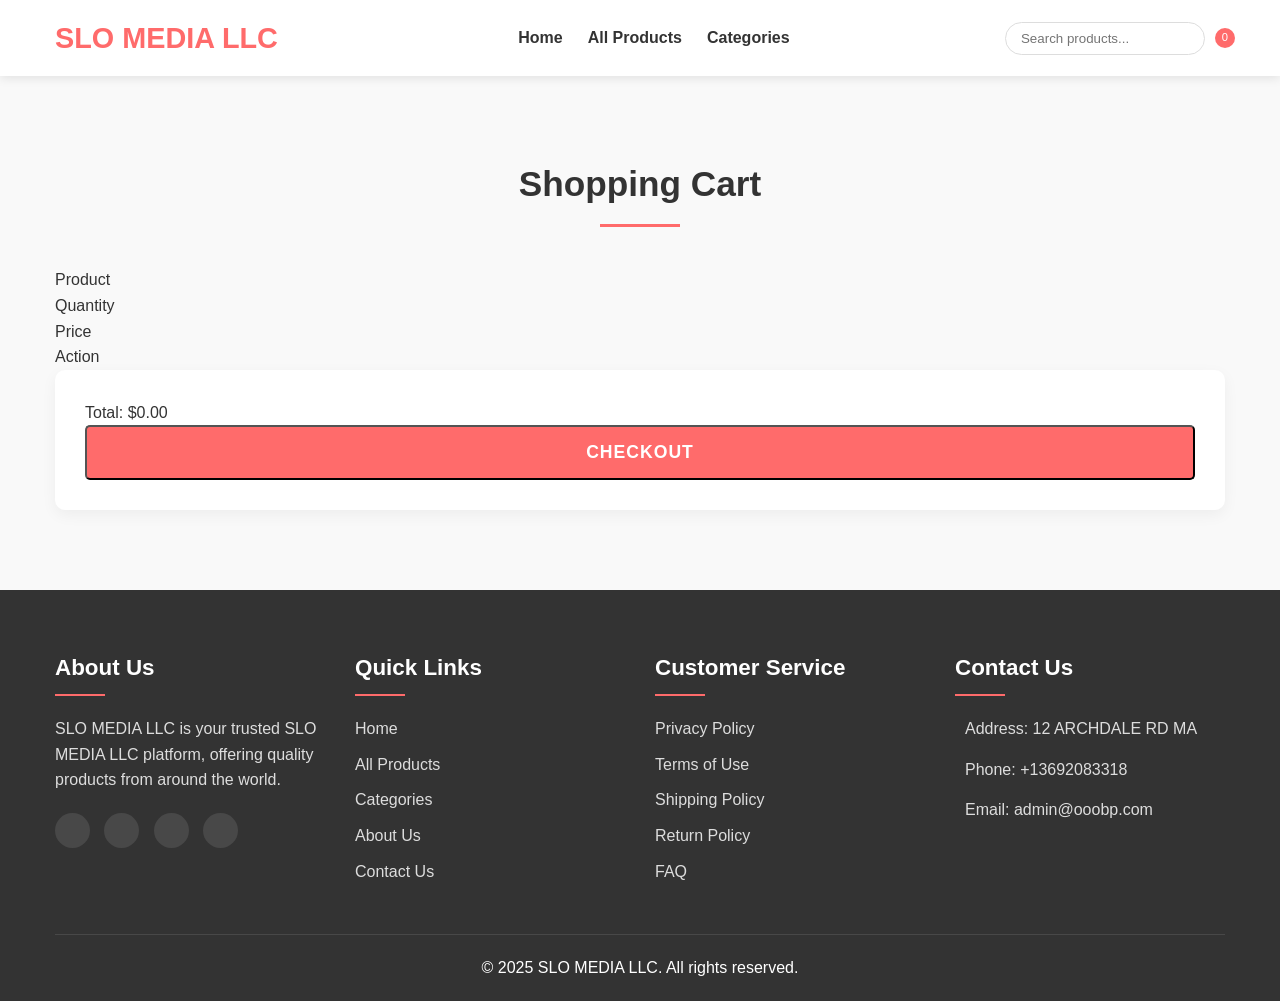
<file: cart.html>
<!DOCTYPE html>
<html lang="en">
<head>
    <meta charset="UTF-8">
    <meta name="viewport" content="width=device-width, initial-scale=1.0">
    <title>Shopping Cart - Global Shopping</title>
    <link rel="stylesheet" href="style.css">
</head>
<body>
    <header>
        <div class="container">
            <div class="logo">
                <h1>SLO MEDIA LLC</h1>
            </div>
            <nav>
                <ul>
                    <li><a href="index.html">Home</a></li>
                    <li><a href="products.html">All Products</a></li>
                    <li><a href="categories.html">Categories</a></li>
                </ul>
            </nav>
            <div class="search-cart">
                <div class="search">
                    <input type="text" placeholder="Search products...">
                    <button><i class="fas fa-search"></i></button>
                </div>
                <div class="cart">
                    <a href="cart.html" class="active"><i class="fas fa-shopping-cart"></i> <span id="cart-count">0</span></a>
                </div>
            </div>
        </div>
    </header>

    <section class="cart-page">
        <div class="container">
            <h1 class="section-title">Shopping Cart</h1>
            <div class="cart-container">
                <div class="cart-header">
                    <div>Product</div>
                    <div>Quantity</div>
                    <div>Price</div>
                    <div>Action</div>
                </div>
                <div id="cart-items">
                    <!-- Cart items will be loaded dynamically via JavaScript -->
                </div>
                <div class="cart-summary">
                    <div class="cart-total">Total: <span id="cart-total">$0.00</span></div>
                    <button class="btn" id="checkout-btn">Checkout</button>
                </div>
            </div>
        </div>
    </section>

    <footer>
        <div class="container">
            <div class="footer-content">
                <div class="footer-section about">
                    <h3>About Us</h3>
                    <p>SLO MEDIA LLC is your trusted SLO MEDIA LLC platform, offering quality products from around the world.</p>
                    <div class="social">
                        <a href="#"><i class="fab fa-facebook"></i></a>
                        <a href="#"><i class="fab fa-twitter"></i></a>
                        <a href="#"><i class="fab fa-instagram"></i></a>
                        <a href="#"><i class="fab fa-linkedin"></i></a>
                    </div>
                </div>
                <div class="footer-section links">
                    <h3>Quick Links</h3>
                    <ul>
                        <li><a href="index.html">Home</a></li>
                        <li><a href="products.html">All Products</a></li>
                        <li><a href="categories.html">Categories</a></li>
                        <li><a href="about.html">About Us</a></li>
                        <li><a href="contact.html">Contact Us</a></li>
                    </ul>
                </div>
                <div class="footer-section links">
                    <h3>Customer Service</h3>
                    <ul>
                        <li><a href="privacy.html">Privacy Policy</a></li>
                        <li><a href="terms.html">Terms of Use</a></li>
                        <li><a href="shipping.html">Shipping Policy</a></li>
                        <li><a href="returns.html">Return Policy</a></li>
                        <li><a href="faq.html">FAQ</a></li>
                    </ul>
                </div>
                <div class="footer-section contact">
                    <h3>Contact Us</h3>
                    <p><i class="fas fa-map-marker-alt"></i> Address: 12 ARCHDALE RD MA</p>
                    <p><i class="fas fa-phone"></i> Phone: +13692083318</p>
                    <p><i class="fas fa-envelope"></i> Email: admin@ooobp.com</p>
                </div>
            </div>
            <div class="footer-bottom">
                <p>&copy; 2025 SLO MEDIA LLC. All rights reserved.</p>
            </div>
        </div>
    </footer>

    <script src="products.js"></script>
    <script src="main.js"></script>
</body>
</html>
</file>
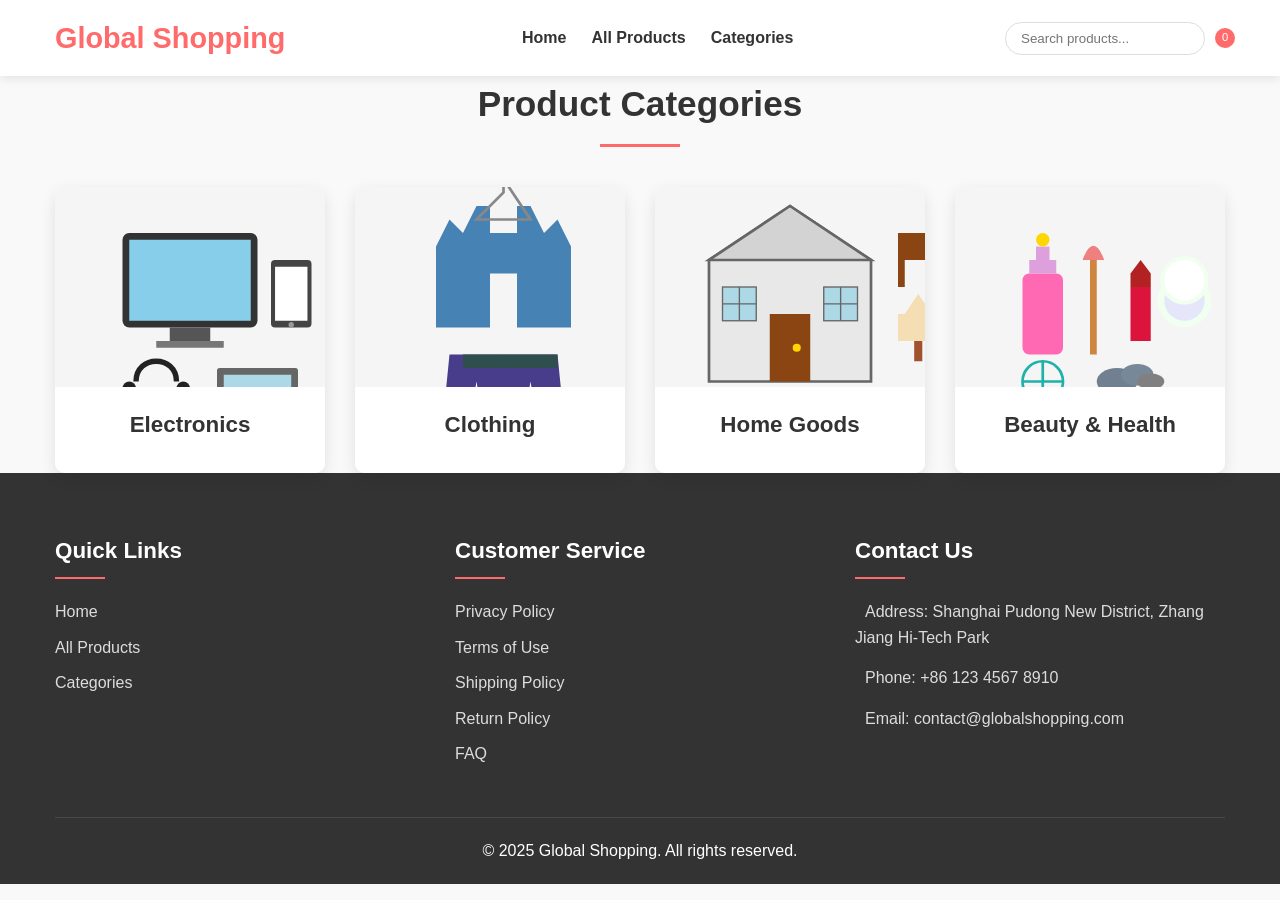
<file: categories.html>
<!DOCTYPE html>
<html lang="en">
<head>
    <meta charset="UTF-8">
    <meta name="viewport" content="width=device-width, initial-scale=1.0">
    <title>Categories - Global Shopping</title>
    <link rel="stylesheet" href="style.css">
</head>
<body>
    <header>
        <div class="container">
            <div class="logo">
                <h1>Global Shopping</h1>
            </div>
            <nav>
                <ul>
                    <li><a href="index.html">Home</a></li>
                    <li><a href="products.html">All Products</a></li>
                    <li><a href="categories.html" class="active">Categories</a></li>
                </ul>
            </nav>
            <div class="search-cart">
                <div class="search">
                    <input type="text" placeholder="Search products...">
                    <button><i class="fas fa-search"></i></button>
                </div>
                <div class="cart">
                    <a href="cart.html"><i class="fas fa-shopping-cart"></i> <span id="cart-count">0</span></a>
                </div>
            </div>
        </div>
    </header>

    <section class="categories-page">
        <div class="container">
            <h1 class="section-title">Product Categories</h1>
            <div class="categories-grid" id="all-categories">
                <!-- Categories will be loaded dynamically via JavaScript -->
            </div>
        </div>
    </section>

    <footer>
        <div class="container">
            <div class="footer-content">
                <div class="footer-section links">
                    <h3>Quick Links</h3>
                    <ul>
                        <li><a href="index.html">Home</a></li>
                        <li><a href="products.html">All Products</a></li>
                        <li><a href="categories.html">Categories</a></li>
                    </ul>
                </div>
                <div class="footer-section links">
                    <h3>Customer Service</h3>
                    <ul>
                        <li><a href="privacy.html">Privacy Policy</a></li>
                        <li><a href="terms.html">Terms of Use</a></li>
                        <li><a href="shipping.html">Shipping Policy</a></li>
                        <li><a href="returns.html">Return Policy</a></li>
                        <li><a href="faq.html">FAQ</a></li>
                    </ul>
                </div>
                <div class="footer-section contact">
                    <h3>Contact Us</h3>
                    <p><i class="fas fa-map-marker-alt"></i> Address: Shanghai Pudong New District, Zhang Jiang Hi-Tech Park</p>
                    <p><i class="fas fa-phone"></i> Phone: +86 123 4567 8910</p>
                    <p><i class="fas fa-envelope"></i> Email: contact@globalshopping.com</p>
                </div>
            </div>
            <div class="footer-bottom">
                <p>&copy; 2025 Global Shopping. All rights reserved.</p>
            </div>
        </div>
    </footer>

    <script src="products.js"></script>
    <script src="main.js"></script>
</body>
</html>
</file>
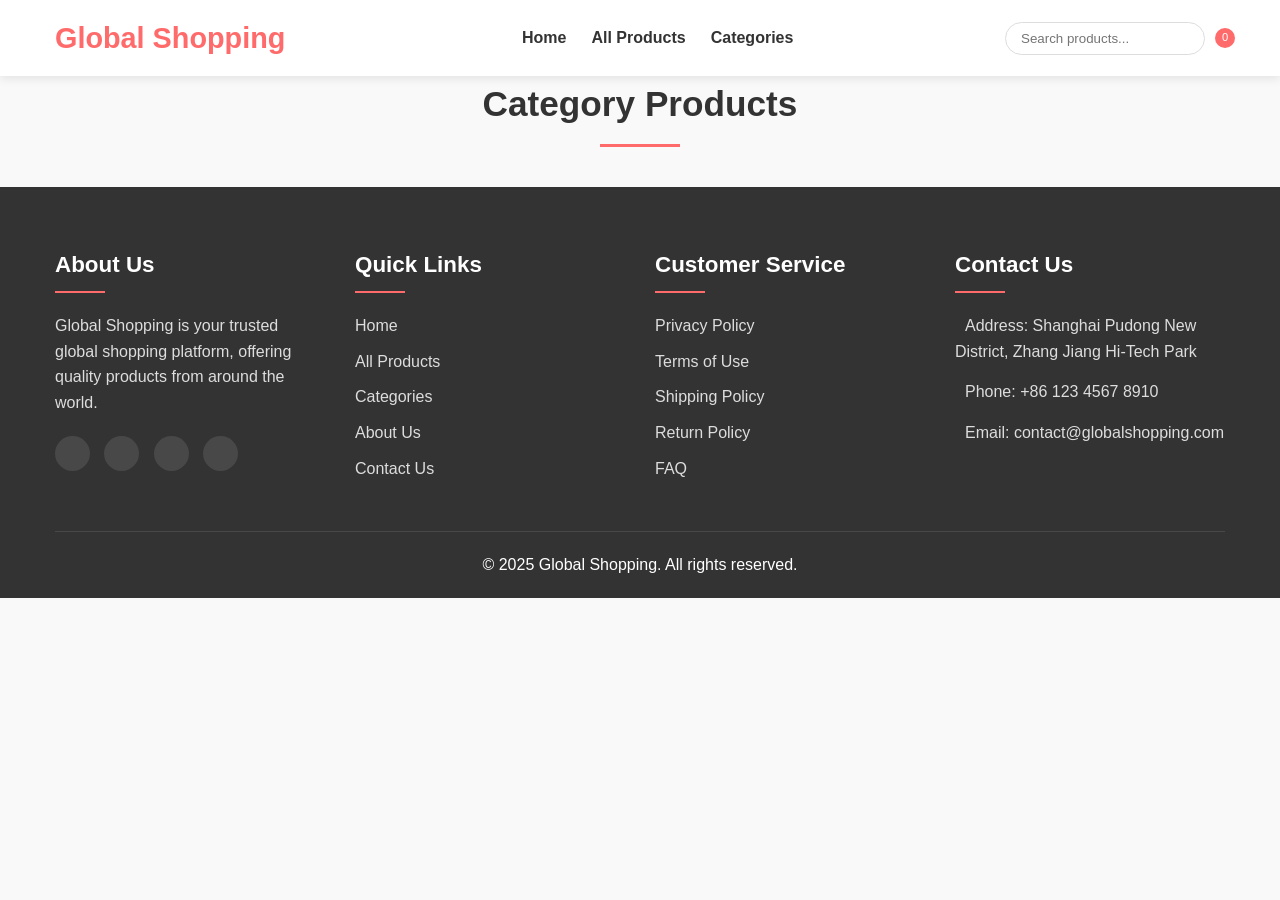
<file: category.html>
<!DOCTYPE html>
<html lang="en">
<head>
    <meta charset="UTF-8">
    <meta name="viewport" content="width=device-width, initial-scale=1.0">
    <title>Category - Global Shopping</title>
    <link rel="stylesheet" href="style.css">
</head>
<body>
    <header>
        <div class="container">
            <div class="logo">
                <h1>Global Shopping</h1>
            </div>
            <nav>
                <ul>
                    <li><a href="index.html">Home</a></li>
                    <li><a href="products.html">All Products</a></li>
                    <li><a href="categories.html">Categories</a></li>
                </ul>
            </nav>
            <div class="search-cart">
                <div class="search">
                    <input type="text" placeholder="Search products...">
                    <button><i class="fas fa-search"></i></button>
                </div>
                <div class="cart">
                    <a href="cart.html"><i class="fas fa-shopping-cart"></i> <span id="cart-count">0</span></a>
                </div>
            </div>
        </div>
    </header>

    <section class="category-page">
        <div class="container">
            <h1 class="section-title" id="category-title">Category Products</h1>
            <div class="products-grid" id="category-products">
                <!-- Products will be loaded dynamically via JavaScript -->
            </div>
        </div>
    </section>

    <footer>
        <div class="container">
            <div class="footer-content">
                <div class="footer-section about">
                    <h3>About Us</h3>
                    <p>Global Shopping is your trusted global shopping platform, offering quality products from around the world.</p>
                    <div class="social">
                        <a href="#"><i class="fab fa-facebook"></i></a>
                        <a href="#"><i class="fab fa-twitter"></i></a>
                        <a href="#"><i class="fab fa-instagram"></i></a>
                        <a href="#"><i class="fab fa-linkedin"></i></a>
                    </div>
                </div>
                <div class="footer-section links">
                    <h3>Quick Links</h3>
                    <ul>
                        <li><a href="index.html">Home</a></li>
                        <li><a href="products.html">All Products</a></li>
                        <li><a href="categories.html">Categories</a></li>
                        <li><a href="about.html">About Us</a></li>
                        <li><a href="contact.html">Contact Us</a></li>
                    </ul>
                </div>
                <div class="footer-section links">
                    <h3>Customer Service</h3>
                    <ul>
                        <li><a href="privacy.html">Privacy Policy</a></li>
                        <li><a href="terms.html">Terms of Use</a></li>
                        <li><a href="shipping.html">Shipping Policy</a></li>
                        <li><a href="returns.html">Return Policy</a></li>
                        <li><a href="faq.html">FAQ</a></li>
                    </ul>
                </div>
                <div class="footer-section contact">
                    <h3>Contact Us</h3>
                    <p><i class="fas fa-map-marker-alt"></i> Address: Shanghai Pudong New District, Zhang Jiang Hi-Tech Park</p>
                    <p><i class="fas fa-phone"></i> Phone: +86 123 4567 8910</p>
                    <p><i class="fas fa-envelope"></i> Email: contact@globalshopping.com</p>
                </div>
            </div>
            <div class="footer-bottom">
                <p>&copy; 2025 Global Shopping. All rights reserved.</p>
            </div>
        </div>
    </footer>

    <script src="products.js"></script>
    <script src="main.js"></script>
</body>
</html>
</file>
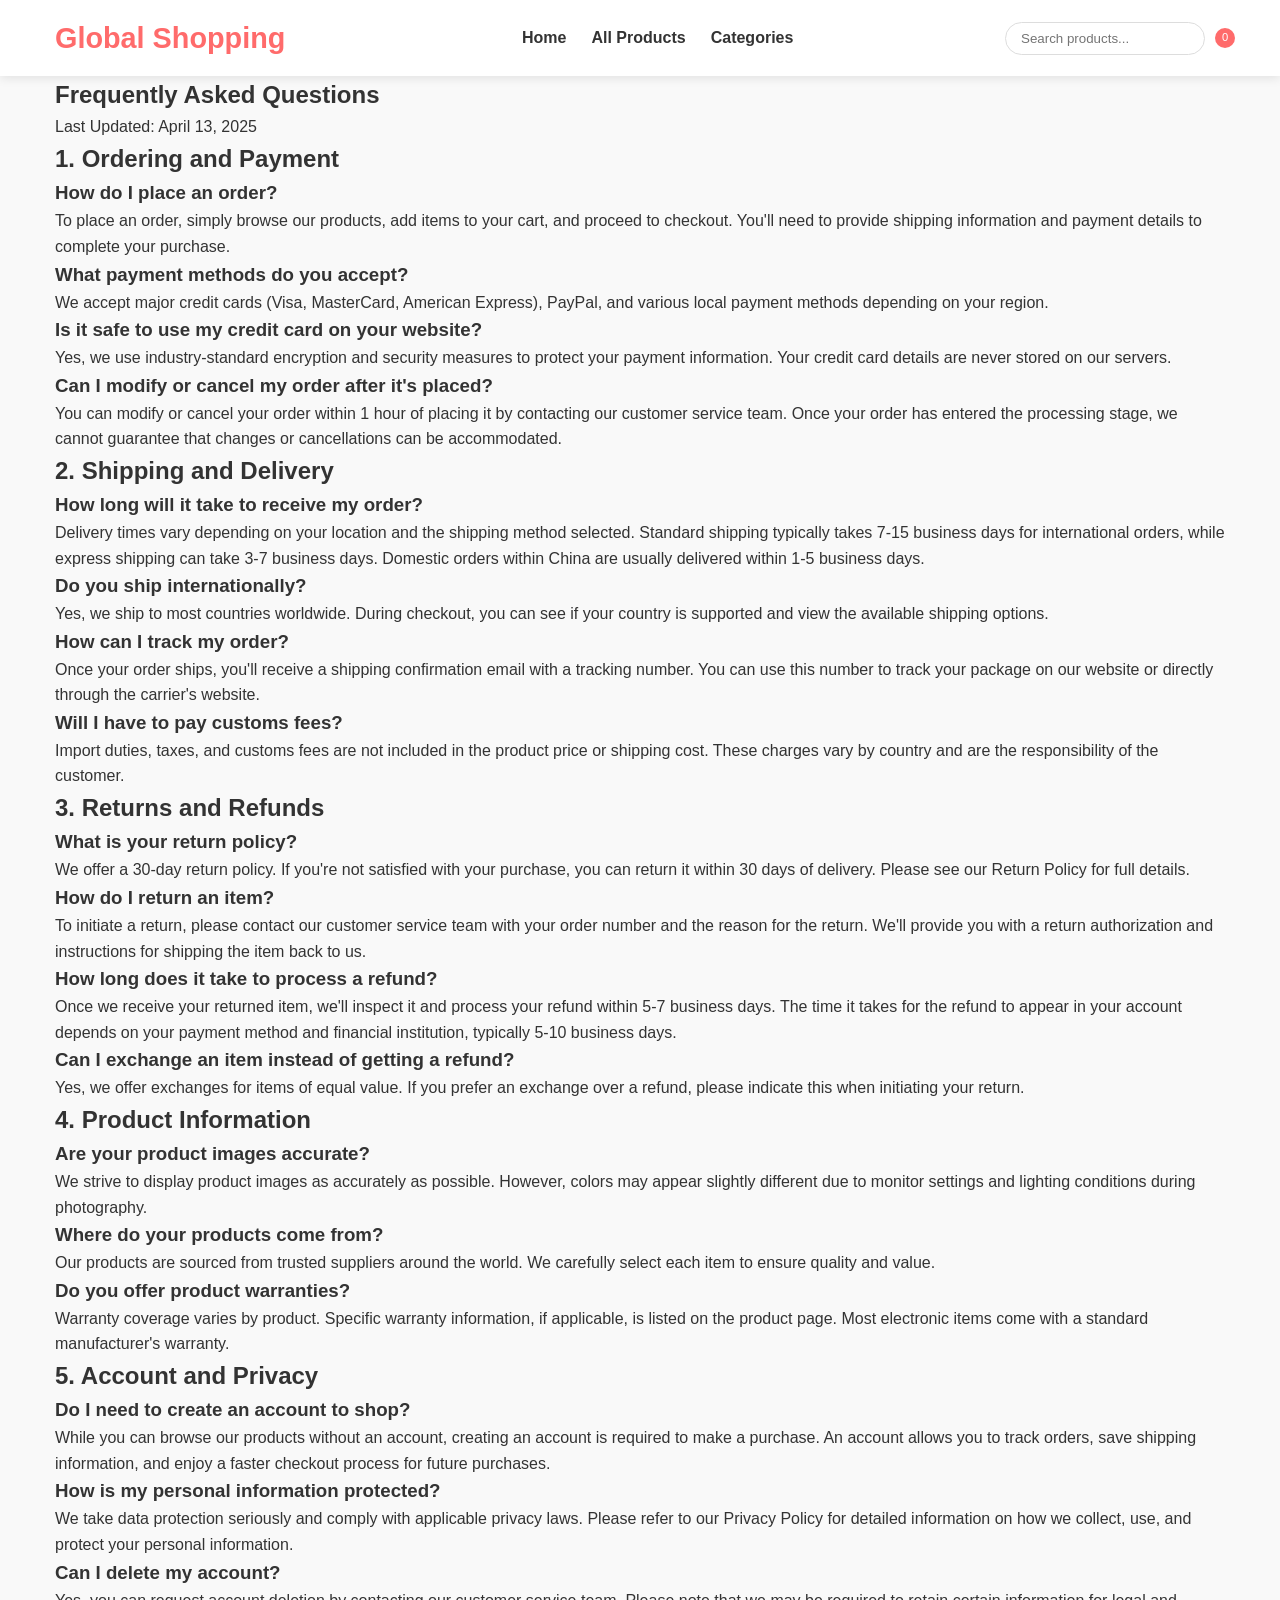
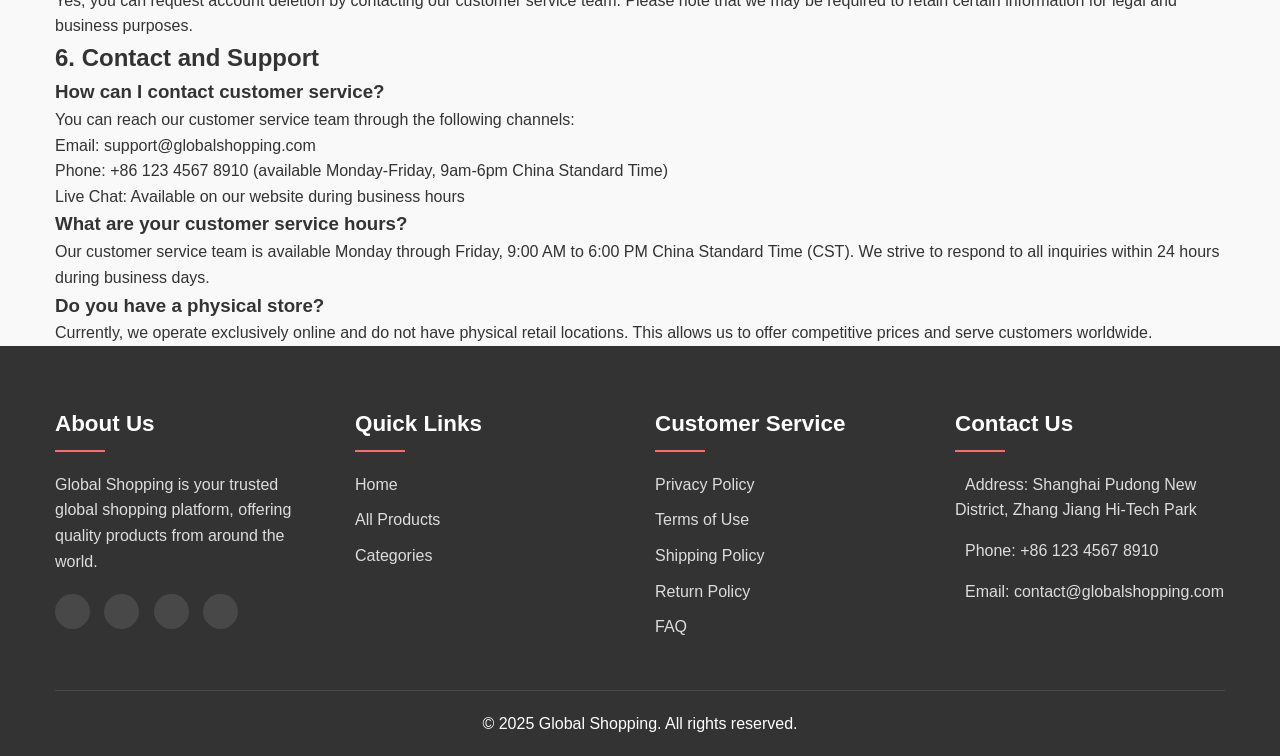
<file: faq.html>
<!DOCTYPE html>
<html lang="en">
<head>
    <meta charset="UTF-8">
    <meta name="viewport" content="width=device-width, initial-scale=1.0">
    <title>FAQ - Global Shopping</title>
    <link rel="stylesheet" href="style.css">
</head>
<body>
    <header>
        <div class="container">
            <div class="logo">
                <h1>Global Shopping</h1>
            </div>
            <nav>
                <ul>
                    <li><a href="index.html">Home</a></li>
                    <li><a href="products.html">All Products</a></li>
                    <li><a href="categories.html">Categories</a></li>
                </ul>
            </nav>
            <div class="search-cart">
                <div class="search">
                    <input type="text" placeholder="Search products...">
                    <button><i class="fas fa-search"></i></button>
                </div>
                <div class="cart">
                    <a href="cart.html"><i class="fas fa-shopping-cart"></i> <span id="cart-count">0</span></a>
                </div>
            </div>
        </div>
    </header>

    <section class="policy-page">
        <div class="container">
            <div class="policy-container">
                <h1>Frequently Asked Questions</h1>
                
                <p>Last Updated: April 13, 2025</p>
                
                <div class="faq-item">
                    <h2>1. Ordering and Payment</h2>
                    
                    <div class="faq-question">
                        <h3>How do I place an order?</h3>
                        <p>To place an order, simply browse our products, add items to your cart, and proceed to checkout. You'll need to provide shipping information and payment details to complete your purchase.</p>
                    </div>
                    
                    <div class="faq-question">
                        <h3>What payment methods do you accept?</h3>
                        <p>We accept major credit cards (Visa, MasterCard, American Express), PayPal, and various local payment methods depending on your region.</p>
                    </div>
                    
                    <div class="faq-question">
                        <h3>Is it safe to use my credit card on your website?</h3>
                        <p>Yes, we use industry-standard encryption and security measures to protect your payment information. Your credit card details are never stored on our servers.</p>
                    </div>
                    
                    <div class="faq-question">
                        <h3>Can I modify or cancel my order after it's placed?</h3>
                        <p>You can modify or cancel your order within 1 hour of placing it by contacting our customer service team. Once your order has entered the processing stage, we cannot guarantee that changes or cancellations can be accommodated.</p>
                    </div>
                </div>
                
                <div class="faq-item">
                    <h2>2. Shipping and Delivery</h2>
                    
                    <div class="faq-question">
                        <h3>How long will it take to receive my order?</h3>
                        <p>Delivery times vary depending on your location and the shipping method selected. Standard shipping typically takes 7-15 business days for international orders, while express shipping can take 3-7 business days. Domestic orders within China are usually delivered within 1-5 business days.</p>
                    </div>
                    
                    <div class="faq-question">
                        <h3>Do you ship internationally?</h3>
                        <p>Yes, we ship to most countries worldwide. During checkout, you can see if your country is supported and view the available shipping options.</p>
                    </div>
                    
                    <div class="faq-question">
                        <h3>How can I track my order?</h3>
                        <p>Once your order ships, you'll receive a shipping confirmation email with a tracking number. You can use this number to track your package on our website or directly through the carrier's website.</p>
                    </div>
                    
                    <div class="faq-question">
                        <h3>Will I have to pay customs fees?</h3>
                        <p>Import duties, taxes, and customs fees are not included in the product price or shipping cost. These charges vary by country and are the responsibility of the customer.</p>
                    </div>
                </div>
                
                <div class="faq-item">
                    <h2>3. Returns and Refunds</h2>
                    
                    <div class="faq-question">
                        <h3>What is your return policy?</h3>
                        <p>We offer a 30-day return policy. If you're not satisfied with your purchase, you can return it within 30 days of delivery. Please see our <a href="returns.html">Return Policy</a> for full details.</p>
                    </div>
                    
                    <div class="faq-question">
                        <h3>How do I return an item?</h3>
                        <p>To initiate a return, please contact our customer service team with your order number and the reason for the return. We'll provide you with a return authorization and instructions for shipping the item back to us.</p>
                    </div>
                    
                    <div class="faq-question">
                        <h3>How long does it take to process a refund?</h3>
                        <p>Once we receive your returned item, we'll inspect it and process your refund within 5-7 business days. The time it takes for the refund to appear in your account depends on your payment method and financial institution, typically 5-10 business days.</p>
                    </div>
                    
                    <div class="faq-question">
                        <h3>Can I exchange an item instead of getting a refund?</h3>
                        <p>Yes, we offer exchanges for items of equal value. If you prefer an exchange over a refund, please indicate this when initiating your return.</p>
                    </div>
                </div>
                
                <div class="faq-item">
                    <h2>4. Product Information</h2>
                    
                    <div class="faq-question">
                        <h3>Are your product images accurate?</h3>
                        <p>We strive to display product images as accurately as possible. However, colors may appear slightly different due to monitor settings and lighting conditions during photography.</p>
                    </div>
                    
                    <div class="faq-question">
                        <h3>Where do your products come from?</h3>
                        <p>Our products are sourced from trusted suppliers around the world. We carefully select each item to ensure quality and value.</p>
                    </div>
                    
                    <div class="faq-question">
                        <h3>Do you offer product warranties?</h3>
                        <p>Warranty coverage varies by product. Specific warranty information, if applicable, is listed on the product page. Most electronic items come with a standard manufacturer's warranty.</p>
                    </div>
                </div>
                
                <div class="faq-item">
                    <h2>5. Account and Privacy</h2>
                    
                    <div class="faq-question">
                        <h3>Do I need to create an account to shop?</h3>
                        <p>While you can browse our products without an account, creating an account is required to make a purchase. An account allows you to track orders, save shipping information, and enjoy a faster checkout process for future purchases.</p>
                    </div>
                    
                    <div class="faq-question">
                        <h3>How is my personal information protected?</h3>
                        <p>We take data protection seriously and comply with applicable privacy laws. Please refer to our <a href="privacy.html">Privacy Policy</a> for detailed information on how we collect, use, and protect your personal information.</p>
                    </div>
                    
                    <div class="faq-question">
                        <h3>Can I delete my account?</h3>
                        <p>Yes, you can request account deletion by contacting our customer service team. Please note that we may be required to retain certain information for legal and business purposes.</p>
                    </div>
                </div>
                
                <div class="faq-item">
                    <h2>6. Contact and Support</h2>
                    
                    <div class="faq-question">
                        <h3>How can I contact customer service?</h3>
                        <p>You can reach our customer service team through the following channels:</p>
                        <ul>
                            <li>Email: support@globalshopping.com</li>
                            <li>Phone: +86 123 4567 8910 (available Monday-Friday, 9am-6pm China Standard Time)</li>
                            <li>Live Chat: Available on our website during business hours</li>
                        </ul>
                    </div>
                    
                    <div class="faq-question">
                        <h3>What are your customer service hours?</h3>
                        <p>Our customer service team is available Monday through Friday, 9:00 AM to 6:00 PM China Standard Time (CST). We strive to respond to all inquiries within 24 hours during business days.</p>
                    </div>
                    
                    <div class="faq-question">
                        <h3>Do you have a physical store?</h3>
                        <p>Currently, we operate exclusively online and do not have physical retail locations. This allows us to offer competitive prices and serve customers worldwide.</p>
                    </div>
                </div>
            </div>
        </div>
    </section>

    <footer>
        <div class="container">
            <div class="footer-content">
                <div class="footer-section about">
                    <h3>About Us</h3>
                    <p>Global Shopping is your trusted global shopping platform, offering quality products from around the world.</p>
                    <div class="social">
                        <a href="#"><i class="fab fa-facebook"></i></a>
                        <a href="#"><i class="fab fa-twitter"></i></a>
                        <a href="#"><i class="fab fa-instagram"></i></a>
                        <a href="#"><i class="fab fa-linkedin"></i></a>
                    </div>
                </div>
                <div class="footer-section links">
                    <h3>Quick Links</h3>
                    <ul>
                        <li><a href="index.html">Home</a></li>
                        <li><a href="products.html">All Products</a></li>
                        <li><a href="categories.html">Categories</a></li>
                    </ul>
                </div>
                <div class="footer-section links">
                    <h3>Customer Service</h3>
                    <ul>
                        <li><a href="privacy.html">Privacy Policy</a></li>
                        <li><a href="terms.html">Terms of Use</a></li>
                        <li><a href="shipping.html">Shipping Policy</a></li>
                        <li><a href="returns.html">Return Policy</a></li>
                        <li><a href="faq.html">FAQ</a></li>
                    </ul>
                </div>
                <div class="footer-section contact">
                    <h3>Contact Us</h3>
                    <p><i class="fas fa-map-marker-alt"></i> Address: Shanghai Pudong New District, Zhang Jiang Hi-Tech Park</p>
                    <p><i class="fas fa-phone"></i> Phone: +86 123 4567 8910</p>
                    <p><i class="fas fa-envelope"></i> Email: contact@globalshopping.com</p>
                </div>
            </div>
            <div class="footer-bottom">
                <p>&copy; 2025 Global Shopping. All rights reserved.</p>
            </div>
        </div>
    </footer>

    <script src="products.js"></script>
    <script src="main.js"></script>
</body>
</html>
</file>
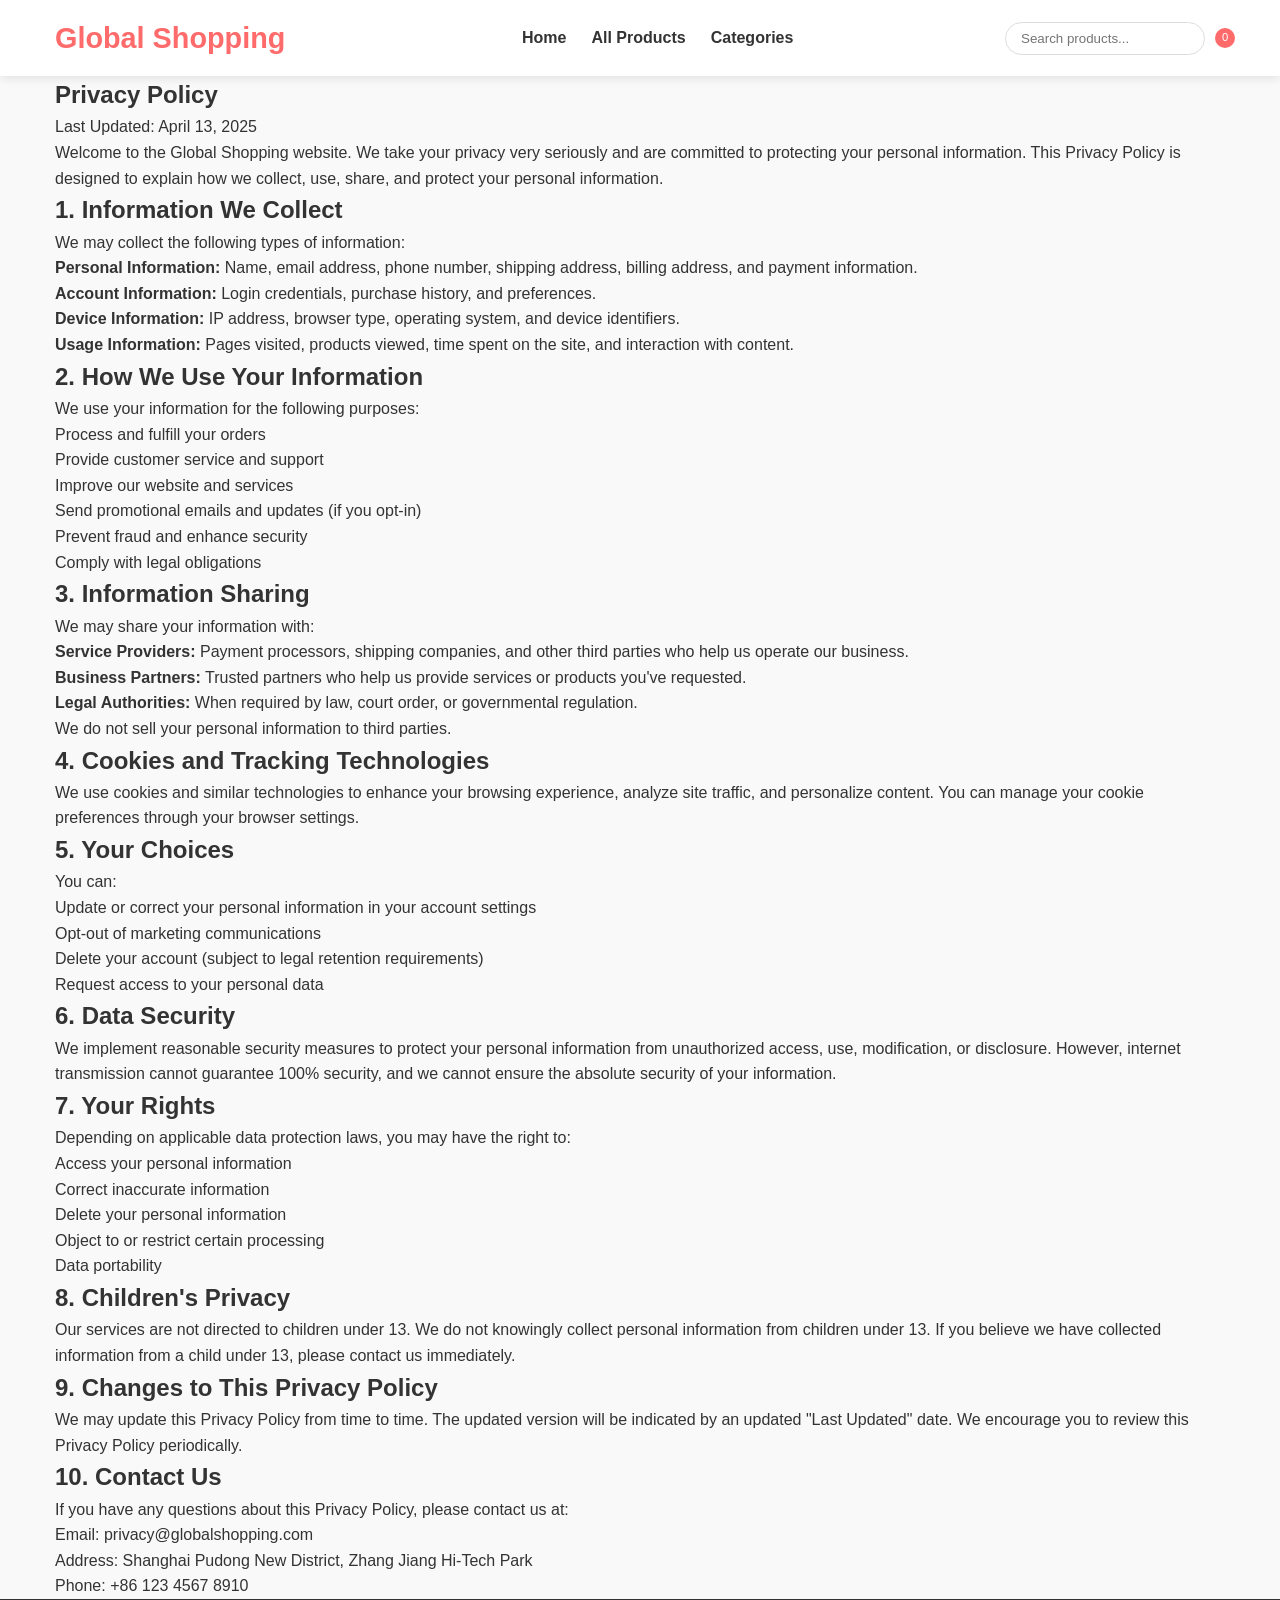
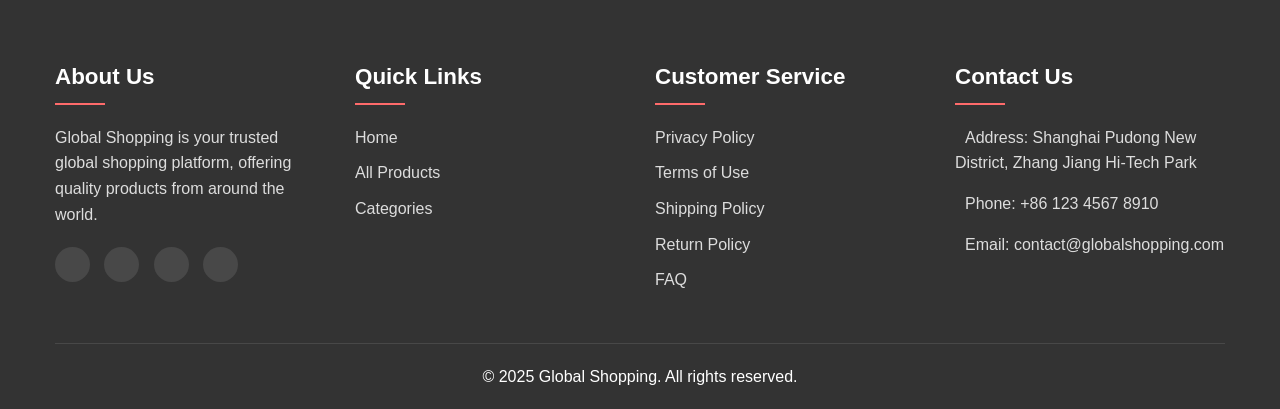
<file: privacy.html>
<!DOCTYPE html>
<html lang="en">
<head>
    <meta charset="UTF-8">
    <meta name="viewport" content="width=device-width, initial-scale=1.0">
    <title>Privacy Policy - Global Shopping</title>
    <link rel="stylesheet" href="style.css">
</head>
<body>
    <header>
        <div class="container">
            <div class="logo">
                <h1>Global Shopping</h1>
            </div>
            <nav>
                <ul>
                    <li><a href="index.html">Home</a></li>
                    <li><a href="products.html">All Products</a></li>
                    <li><a href="categories.html">Categories</a></li>
                </ul>
            </nav>
            <div class="search-cart">
                <div class="search">
                    <input type="text" placeholder="Search products...">
                    <button><i class="fas fa-search"></i></button>
                </div>
                <div class="cart">
                    <a href="cart.html"><i class="fas fa-shopping-cart"></i> <span id="cart-count">0</span></a>
                </div>
            </div>
        </div>
    </header>

    <section class="policy-page">
        <div class="container">
            <div class="policy-container">
                <h1>Privacy Policy</h1>
                
                <p>Last Updated: April 13, 2025</p>
                
                <p>Welcome to the Global Shopping website. We take your privacy very seriously and are committed to protecting your personal information. This Privacy Policy is designed to explain how we collect, use, share, and protect your personal information.</p>
                
                <h2>1. Information We Collect</h2>
                
                <p>We may collect the following types of information:</p>
                
                <ul>
                    <li><strong>Personal Information:</strong> Name, email address, phone number, shipping address, billing address, and payment information.</li>
                    <li><strong>Account Information:</strong> Login credentials, purchase history, and preferences.</li>
                    <li><strong>Device Information:</strong> IP address, browser type, operating system, and device identifiers.</li>
                    <li><strong>Usage Information:</strong> Pages visited, products viewed, time spent on the site, and interaction with content.</li>
                </ul>
                
                <h2>2. How We Use Your Information</h2>
                
                <p>We use your information for the following purposes:</p>
                
                <ul>
                    <li>Process and fulfill your orders</li>
                    <li>Provide customer service and support</li>
                    <li>Improve our website and services</li>
                    <li>Send promotional emails and updates (if you opt-in)</li>
                    <li>Prevent fraud and enhance security</li>
                    <li>Comply with legal obligations</li>
                </ul>
                
                <h2>3. Information Sharing</h2>
                
                <p>We may share your information with:</p>
                
                <ul>
                    <li><strong>Service Providers:</strong> Payment processors, shipping companies, and other third parties who help us operate our business.</li>
                    <li><strong>Business Partners:</strong> Trusted partners who help us provide services or products you've requested.</li>
                    <li><strong>Legal Authorities:</strong> When required by law, court order, or governmental regulation.</li>
                </ul>
                
                <p>We do not sell your personal information to third parties.</p>
                
                <h2>4. Cookies and Tracking Technologies</h2>
                
                <p>We use cookies and similar technologies to enhance your browsing experience, analyze site traffic, and personalize content. You can manage your cookie preferences through your browser settings.</p>
                
                <h2>5. Your Choices</h2>
                
                <p>You can:</p>
                
                <ul>
                    <li>Update or correct your personal information in your account settings</li>
                    <li>Opt-out of marketing communications</li>
                    <li>Delete your account (subject to legal retention requirements)</li>
                    <li>Request access to your personal data</li>
                </ul>
                
                <h2>6. Data Security</h2>
                
                <p>We implement reasonable security measures to protect your personal information from unauthorized access, use, modification, or disclosure. However, internet transmission cannot guarantee 100% security, and we cannot ensure the absolute security of your information.</p>
                
                <h2>7. Your Rights</h2>
                
                <p>Depending on applicable data protection laws, you may have the right to:</p>
                
                <ul>
                    <li>Access your personal information</li>
                    <li>Correct inaccurate information</li>
                    <li>Delete your personal information</li>
                    <li>Object to or restrict certain processing</li>
                    <li>Data portability</li>
                </ul>
                
                <h2>8. Children's Privacy</h2>
                
                <p>Our services are not directed to children under 13. We do not knowingly collect personal information from children under 13. If you believe we have collected information from a child under 13, please contact us immediately.</p>
                
                <h2>9. Changes to This Privacy Policy</h2>
                
                <p>We may update this Privacy Policy from time to time. The updated version will be indicated by an updated "Last Updated" date. We encourage you to review this Privacy Policy periodically.</p>
                
                <h2>10. Contact Us</h2>
                
                <p>If you have any questions about this Privacy Policy, please contact us at:</p>
                
                <p>Email: privacy@globalshopping.com<br>
                Address: Shanghai Pudong New District, Zhang Jiang Hi-Tech Park<br>
                Phone: +86 123 4567 8910</p>
            </div>
        </div>
    </section>

    <footer>
        <div class="container">
            <div class="footer-content">
                <div class="footer-section about">
                    <h3>About Us</h3>
                    <p>Global Shopping is your trusted global shopping platform, offering quality products from around the world.</p>
                    <div class="social">
                        <a href="#"><i class="fab fa-facebook"></i></a>
                        <a href="#"><i class="fab fa-twitter"></i></a>
                        <a href="#"><i class="fab fa-instagram"></i></a>
                        <a href="#"><i class="fab fa-linkedin"></i></a>
                    </div>
                </div>
                <div class="footer-section links">
                    <h3>Quick Links</h3>
                    <ul>
                        <li><a href="index.html">Home</a></li>
                        <li><a href="products.html">All Products</a></li>
                        <li><a href="categories.html">Categories</a></li>
                    </ul>
                </div>
                <div class="footer-section links">
                    <h3>Customer Service</h3>
                    <ul>
                        <li><a href="privacy.html">Privacy Policy</a></li>
                        <li><a href="terms.html">Terms of Use</a></li>
                        <li><a href="shipping.html">Shipping Policy</a></li>
                        <li><a href="returns.html">Return Policy</a></li>
                        <li><a href="faq.html">FAQ</a></li>
                    </ul>
                </div>
                <div class="footer-section contact">
                    <h3>Contact Us</h3>
                    <p><i class="fas fa-map-marker-alt"></i> Address: Shanghai Pudong New District, Zhang Jiang Hi-Tech Park</p>
                    <p><i class="fas fa-phone"></i> Phone: +86 123 4567 8910</p>
                    <p><i class="fas fa-envelope"></i> Email: contact@globalshopping.com</p>
                </div>
            </div>
            <div class="footer-bottom">
                <p>&copy; 2025 Global Shopping. All rights reserved.</p>
            </div>
        </div>
    </footer>

    <script src="products.js"></script>
    <script src="main.js"></script>
</body>
</html>
</file>
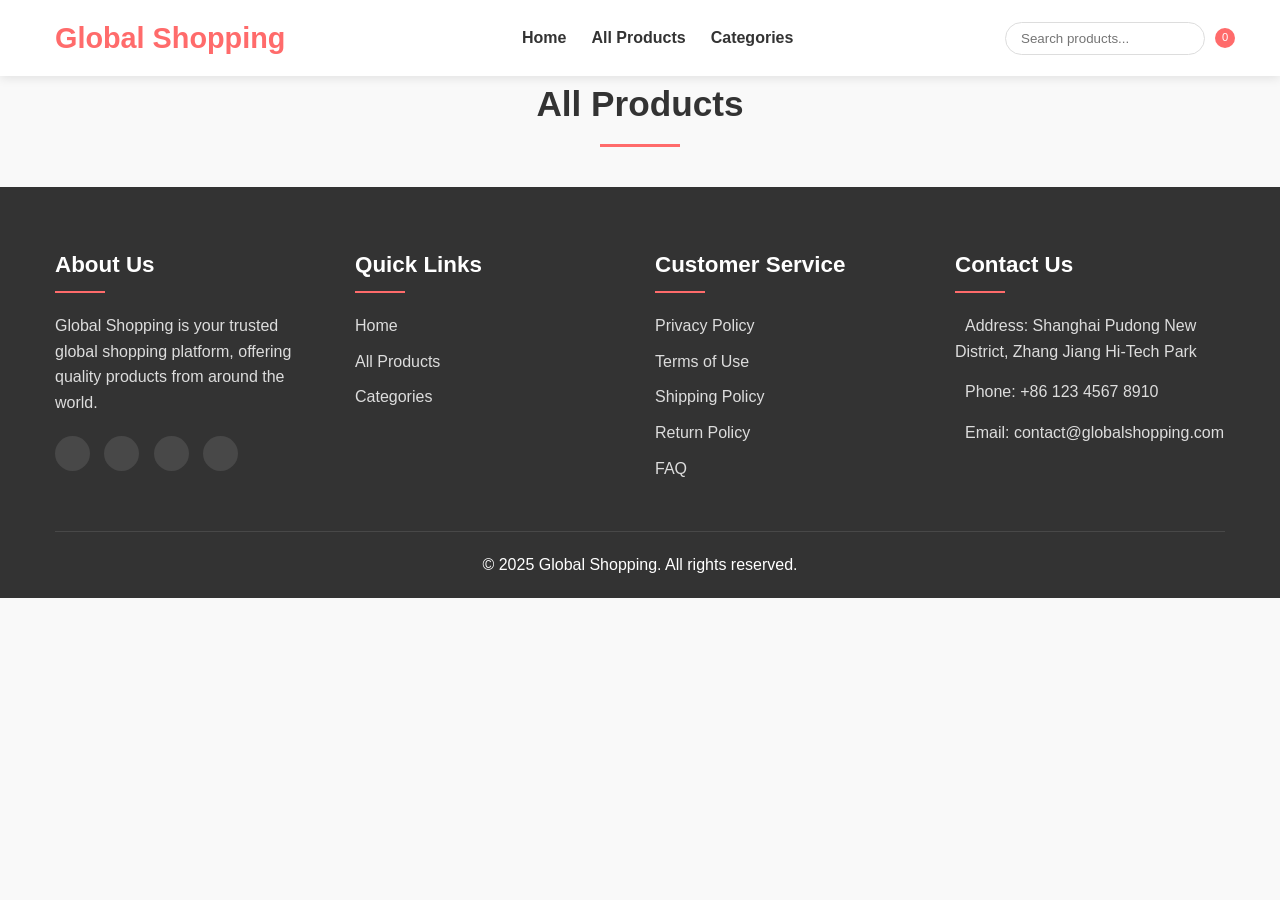
<file: products.html>
<!DOCTYPE html>
<html lang="en">
<head>
    <meta charset="UTF-8">
    <meta name="viewport" content="width=device-width, initial-scale=1.0">
    <title>All Products - Global Shopping</title>
    <link rel="stylesheet" href="style.css">
</head>
<body>
    <header>
        <div class="container">
            <div class="logo">
                <h1>Global Shopping</h1>
            </div>
            <nav>
                <ul>
                    <li><a href="index.html">Home</a></li>
                    <li><a href="products.html" class="active">All Products</a></li>
                    <li><a href="categories.html">Categories</a></li>
                </ul>
            </nav>
            <div class="search-cart">
                <div class="search">
                    <input type="text" placeholder="Search products...">
                    <button><i class="fas fa-search"></i></button>
                </div>
                <div class="cart">
                    <a href="cart.html"><i class="fas fa-shopping-cart"></i> <span id="cart-count">0</span></a>
                </div>
            </div>
        </div>
    </header>

    <section class="products-page">
        <div class="container">
            <h1 class="section-title">All Products</h1>
            <div class="products-grid" id="all-products">
                <!-- Products will be loaded dynamically via JavaScript -->
            </div>
        </div>
    </section>

    <footer>
        <div class="container">
            <div class="footer-content">
                <div class="footer-section about">
                    <h3>About Us</h3>
                    <p>Global Shopping is your trusted global shopping platform, offering quality products from around the world.</p>
                    <div class="social">
                        <a href="#"><i class="fab fa-facebook"></i></a>
                        <a href="#"><i class="fab fa-twitter"></i></a>
                        <a href="#"><i class="fab fa-instagram"></i></a>
                        <a href="#"><i class="fab fa-linkedin"></i></a>
                    </div>
                </div>
                <div class="footer-section links">
                    <h3>Quick Links</h3>
                    <ul>
                        <li><a href="index.html">Home</a></li>
                        <li><a href="products.html">All Products</a></li>
                        <li><a href="categories.html">Categories</a></li>
                    </ul>
                </div>
                <div class="footer-section links">
                    <h3>Customer Service</h3>
                    <ul>
                        <li><a href="privacy.html">Privacy Policy</a></li>
                        <li><a href="terms.html">Terms of Use</a></li>
                        <li><a href="shipping.html">Shipping Policy</a></li>
                        <li><a href="returns.html">Return Policy</a></li>
                        <li><a href="faq.html">FAQ</a></li>
                    </ul>
                </div>
                <div class="footer-section contact">
                    <h3>Contact Us</h3>
                    <p><i class="fas fa-map-marker-alt"></i> Address: Shanghai Pudong New District, Zhang Jiang Hi-Tech Park</p>
                    <p><i class="fas fa-phone"></i> Phone: +86 123 4567 8910</p>
                    <p><i class="fas fa-envelope"></i> Email: contact@globalshopping.com</p>
                </div>
            </div>
            <div class="footer-bottom">
                <p>&copy; 2025 Global Shopping. All rights reserved.</p>
            </div>
        </div>
    </footer>

    <script src="products.js"></script>
    <script src="main.js"></script>
</body>
</html>
</file>
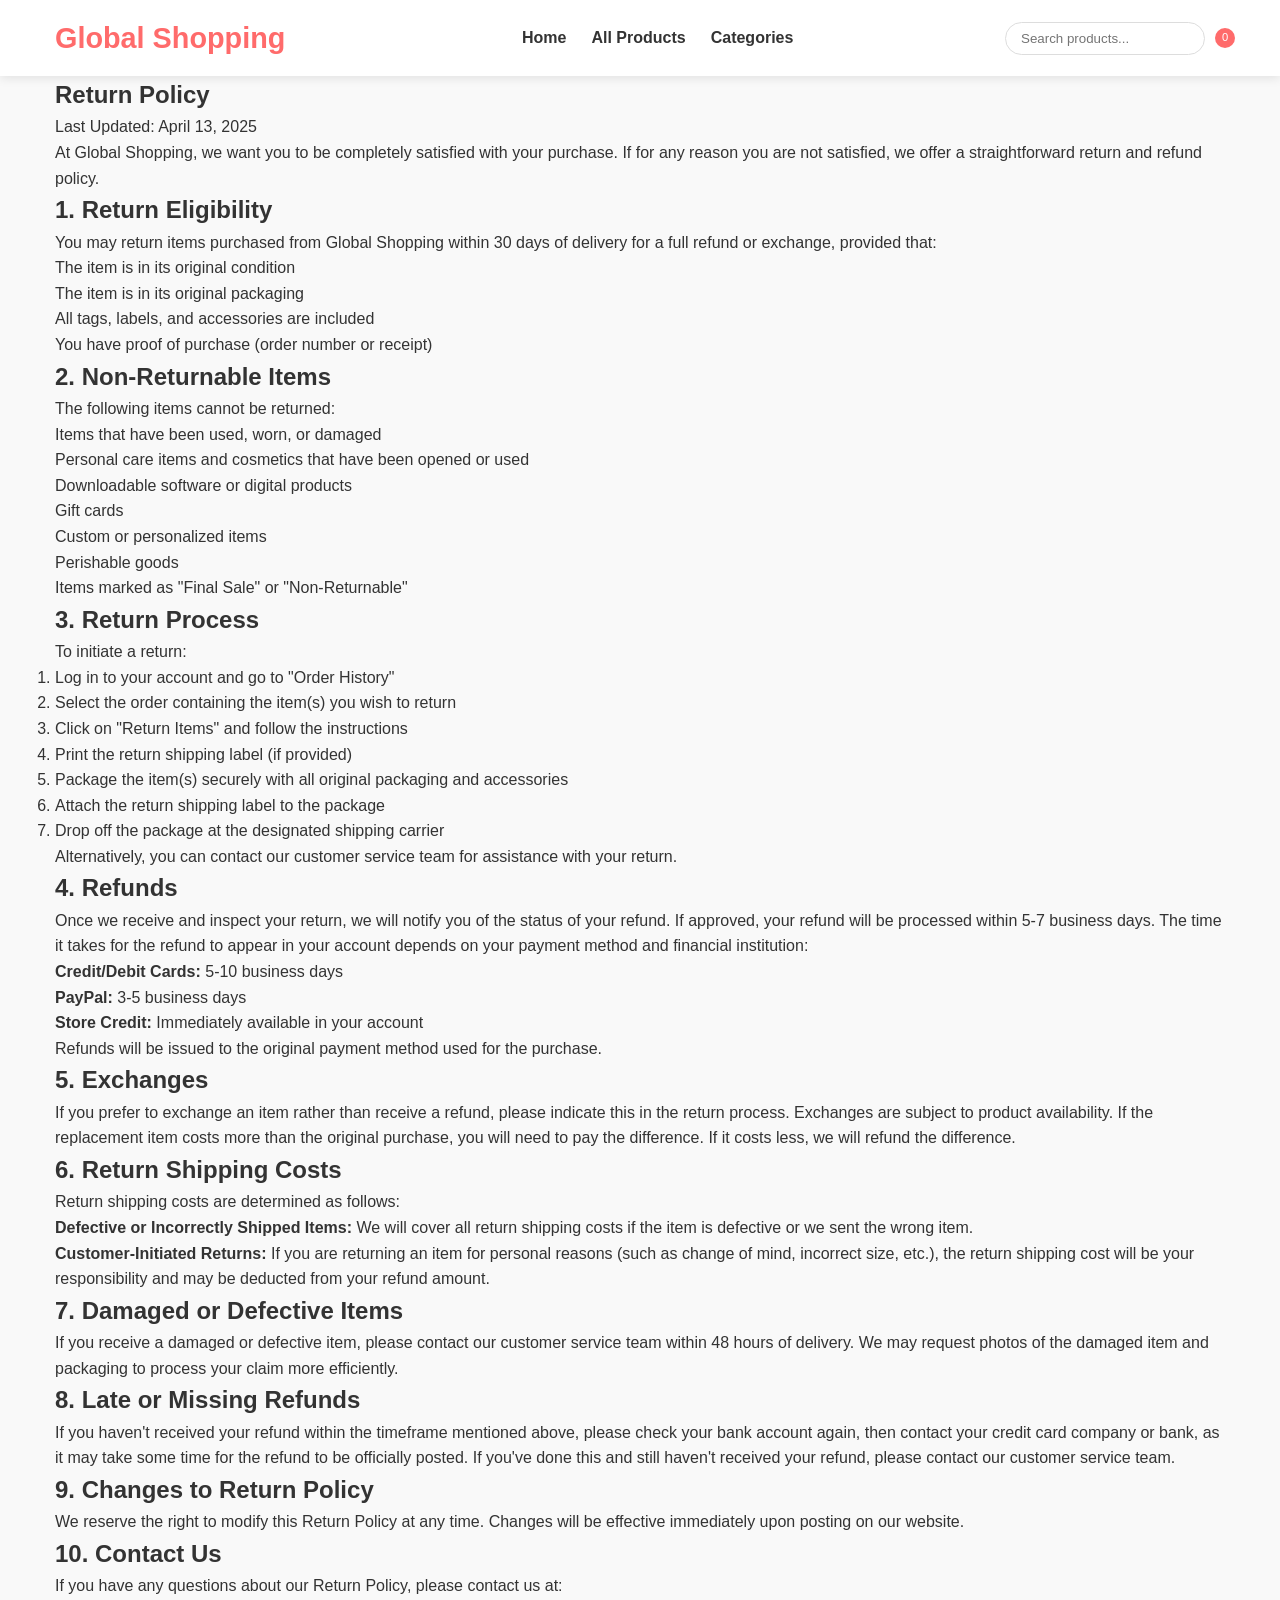
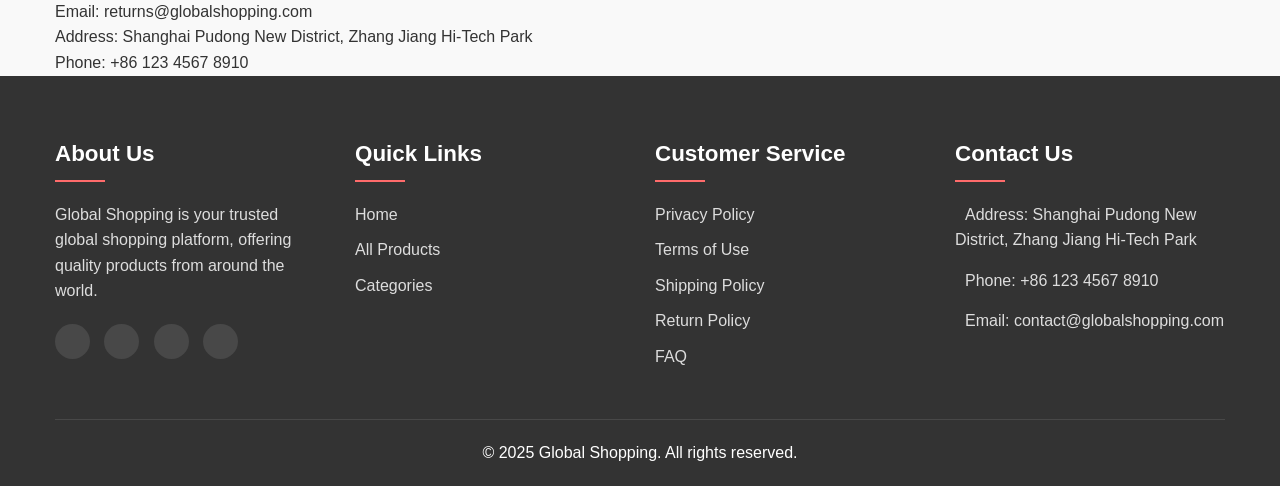
<file: returns.html>
<!DOCTYPE html>
<html lang="en">
<head>
    <meta charset="UTF-8">
    <meta name="viewport" content="width=device-width, initial-scale=1.0">
    <title>Return Policy - Global Shopping</title>
    <link rel="stylesheet" href="style.css">
</head>
<body>
    <header>
        <div class="container">
            <div class="logo">
                <h1>Global Shopping</h1>
            </div>
            <nav>
                <ul>
                    <li><a href="index.html">Home</a></li>
                    <li><a href="products.html">All Products</a></li>
                    <li><a href="categories.html">Categories</a></li>
                </ul>
            </nav>
            <div class="search-cart">
                <div class="search">
                    <input type="text" placeholder="Search products...">
                    <button><i class="fas fa-search"></i></button>
                </div>
                <div class="cart">
                    <a href="cart.html"><i class="fas fa-shopping-cart"></i> <span id="cart-count">0</span></a>
                </div>
            </div>
        </div>
    </header>

    <section class="policy-page">
        <div class="container">
            <div class="policy-container">
                <h1>Return Policy</h1>
                
                <p>Last Updated: April 13, 2025</p>
                
                <p>At Global Shopping, we want you to be completely satisfied with your purchase. If for any reason you are not satisfied, we offer a straightforward return and refund policy.</p>
                
                <h2>1. Return Eligibility</h2>
                
                <p>You may return items purchased from Global Shopping within 30 days of delivery for a full refund or exchange, provided that:</p>
                
                <ul>
                    <li>The item is in its original condition</li>
                    <li>The item is in its original packaging</li>
                    <li>All tags, labels, and accessories are included</li>
                    <li>You have proof of purchase (order number or receipt)</li>
                </ul>
                
                <h2>2. Non-Returnable Items</h2>
                
                <p>The following items cannot be returned:</p>
                
                <ul>
                    <li>Items that have been used, worn, or damaged</li>
                    <li>Personal care items and cosmetics that have been opened or used</li>
                    <li>Downloadable software or digital products</li>
                    <li>Gift cards</li>
                    <li>Custom or personalized items</li>
                    <li>Perishable goods</li>
                    <li>Items marked as "Final Sale" or "Non-Returnable"</li>
                </ul>
                
                <h2>3. Return Process</h2>
                
                <p>To initiate a return:</p>
                
                <ol>
                    <li>Log in to your account and go to "Order History"</li>
                    <li>Select the order containing the item(s) you wish to return</li>
                    <li>Click on "Return Items" and follow the instructions</li>
                    <li>Print the return shipping label (if provided)</li>
                    <li>Package the item(s) securely with all original packaging and accessories</li>
                    <li>Attach the return shipping label to the package</li>
                    <li>Drop off the package at the designated shipping carrier</li>
                </ol>
                
                <p>Alternatively, you can contact our customer service team for assistance with your return.</p>
                
                <h2>4. Refunds</h2>
                
                <p>Once we receive and inspect your return, we will notify you of the status of your refund. If approved, your refund will be processed within 5-7 business days. The time it takes for the refund to appear in your account depends on your payment method and financial institution:</p>
                
                <ul>
                    <li><strong>Credit/Debit Cards:</strong> 5-10 business days</li>
                    <li><strong>PayPal:</strong> 3-5 business days</li>
                    <li><strong>Store Credit:</strong> Immediately available in your account</li>
                </ul>
                
                <p>Refunds will be issued to the original payment method used for the purchase.</p>
                
                <h2>5. Exchanges</h2>
                
                <p>If you prefer to exchange an item rather than receive a refund, please indicate this in the return process. Exchanges are subject to product availability. If the replacement item costs more than the original purchase, you will need to pay the difference. If it costs less, we will refund the difference.</p>
                
                <h2>6. Return Shipping Costs</h2>
                
                <p>Return shipping costs are determined as follows:</p>
                
                <ul>
                    <li><strong>Defective or Incorrectly Shipped Items:</strong> We will cover all return shipping costs if the item is defective or we sent the wrong item.</li>
                    <li><strong>Customer-Initiated Returns:</strong> If you are returning an item for personal reasons (such as change of mind, incorrect size, etc.), the return shipping cost will be your responsibility and may be deducted from your refund amount.</li>
                </ul>
                
                <h2>7. Damaged or Defective Items</h2>
                
                <p>If you receive a damaged or defective item, please contact our customer service team within 48 hours of delivery. We may request photos of the damaged item and packaging to process your claim more efficiently.</p>
                
                <h2>8. Late or Missing Refunds</h2>
                
                <p>If you haven't received your refund within the timeframe mentioned above, please check your bank account again, then contact your credit card company or bank, as it may take some time for the refund to be officially posted. If you've done this and still haven't received your refund, please contact our customer service team.</p>
                
                <h2>9. Changes to Return Policy</h2>
                
                <p>We reserve the right to modify this Return Policy at any time. Changes will be effective immediately upon posting on our website.</p>
                
                <h2>10. Contact Us</h2>
                
                <p>If you have any questions about our Return Policy, please contact us at:</p>
                
                <p>Email: returns@globalshopping.com<br>
                Address: Shanghai Pudong New District, Zhang Jiang Hi-Tech Park<br>
                Phone: +86 123 4567 8910</p>
            </div>
        </div>
    </section>

    <footer>
        <div class="container">
            <div class="footer-content">
                <div class="footer-section about">
                    <h3>About Us</h3>
                    <p>Global Shopping is your trusted global shopping platform, offering quality products from around the world.</p>
                    <div class="social">
                        <a href="#"><i class="fab fa-facebook"></i></a>
                        <a href="#"><i class="fab fa-twitter"></i></a>
                        <a href="#"><i class="fab fa-instagram"></i></a>
                        <a href="#"><i class="fab fa-linkedin"></i></a>
                    </div>
                </div>
                <div class="footer-section links">
                    <h3>Quick Links</h3>
                    <ul>
                        <li><a href="index.html">Home</a></li>
                        <li><a href="products.html">All Products</a></li>
                        <li><a href="categories.html">Categories</a></li>
                    </ul>
                </div>
                <div class="footer-section links">
                    <h3>Customer Service</h3>
                    <ul>
                        <li><a href="privacy.html">Privacy Policy</a></li>
                        <li><a href="terms.html">Terms of Use</a></li>
                        <li><a href="shipping.html">Shipping Policy</a></li>
                        <li><a href="returns.html">Return Policy</a></li>
                        <li><a href="faq.html">FAQ</a></li>
                    </ul>
                </div>
                <div class="footer-section contact">
                    <h3>Contact Us</h3>
                    <p><i class="fas fa-map-marker-alt"></i> Address: Shanghai Pudong New District, Zhang Jiang Hi-Tech Park</p>
                    <p><i class="fas fa-phone"></i> Phone: +86 123 4567 8910</p>
                    <p><i class="fas fa-envelope"></i> Email: contact@globalshopping.com</p>
                </div>
            </div>
            <div class="footer-bottom">
                <p>&copy; 2025 Global Shopping. All rights reserved.</p>
            </div>
        </div>
    </footer>

    <script src="products.js"></script>
    <script src="main.js"></script>
</body>
</html>
</file>
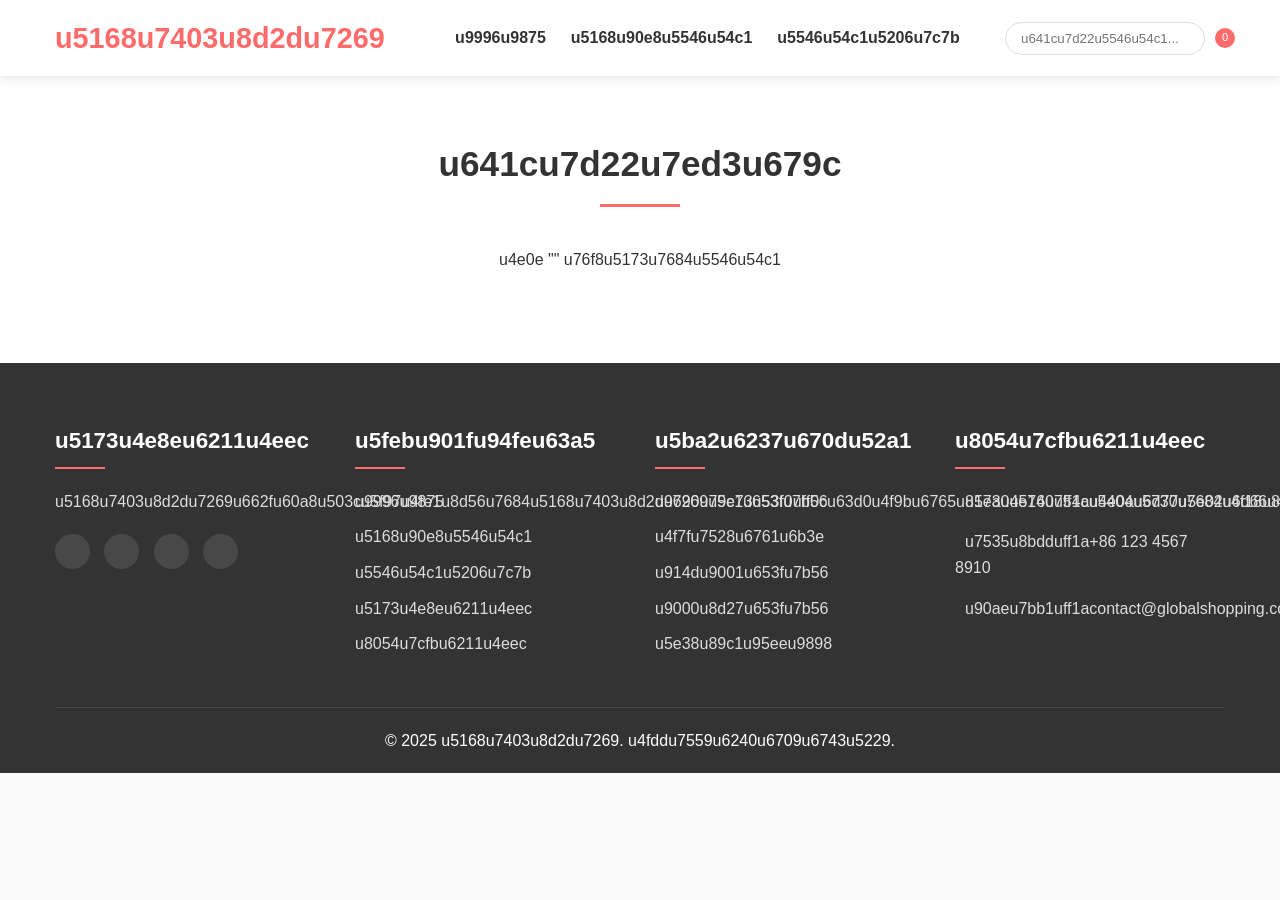
<file: search.html>
<!DOCTYPE html>
<html lang="zh-CN">
<head>
    <meta charset="UTF-8">
    <meta name="viewport" content="width=device-width, initial-scale=1.0">
    <title>Search Results - Global Shopping</title>
    <link rel="stylesheet" href="style.css">
    <style>
        .search-page {
            padding: 60px 0;
            background-color: #fff;
        }
        
        .search-header {
            margin-bottom: 30px;
            text-align: center;
        }
        
        .search-query {
            font-weight: bold;
            color: #ff6b6b;
        }
        
        .no-results {
            text-align: center;
            padding: 50px 0;
            font-size: 1.2rem;
            color: #666;
        }
    </style>
</head>
<body>
    <header>
        <div class="container">
            <div class="logo">
                <h1>u5168u7403u8d2du7269</h1>
            </div>
            <nav>
                <ul>
                    <li><a href="index.html">u9996u9875</a></li>
                    <li><a href="products.html">u5168u90e8u5546u54c1</a></li>
                    <li><a href="categories.html">u5546u54c1u5206u7c7b</a></li>
                </ul>
            </nav>
            <div class="search-cart">
                <div class="search">
                    <input type="text" placeholder="u641cu7d22u5546u54c1...">
                    <button><i class="fas fa-search"></i></button>
                </div>
                <div class="cart">
                    <a href="cart.html"><i class="fas fa-shopping-cart"></i> <span id="cart-count">0</span></a>
                </div>
            </div>
        </div>
    </header>

    <section class="search-page">
        <div class="container">
            <div class="search-header">
                <h1 class="section-title">u641cu7d22u7ed3u679c</h1>
                <p>u4e0e "<span id="search-query"></span>" u76f8u5173u7684u5546u54c1</p>
            </div>
            <div class="products-grid" id="search-results">
                <!-- u641cu7d22u7ed3u679cu5c06u901au8fc7JavaScriptu52a8u6001u52a0u8f7d -->
            </div>
        </div>
    </section>

    <footer>
        <div class="container">
            <div class="footer-content">
                <div class="footer-section about">
                    <h3>u5173u4e8eu6211u4eec</h3>
                    <p>u5168u7403u8d2du7269u662fu60a8u503cu5f97u4fe1u8d56u7684u5168u7403u8d2du7269u5e73u53f0uff0cu63d0u4f9bu6765u81eau4e16u754cu5404u5730u7684u4f18u8d28u5546u54c1u3002</p>
                    <div class="social">
                        <a href="#"><i class="fab fa-facebook"></i></a>
                        <a href="#"><i class="fab fa-twitter"></i></a>
                        <a href="#"><i class="fab fa-instagram"></i></a>
                        <a href="#"><i class="fab fa-linkedin"></i></a>
                    </div>
                </div>
                <div class="footer-section links">
                    <h3>u5febu901fu94feu63a5</h3>
                    <ul>
                        <li><a href="index.html">u9996u9875</a></li>
                        <li><a href="products.html">u5168u90e8u5546u54c1</a></li>
                        <li><a href="categories.html">u5546u54c1u5206u7c7b</a></li>
                        <li><a href="about.html">u5173u4e8eu6211u4eec</a></li>
                        <li><a href="contact.html">u8054u7cfbu6211u4eec</a></li>
                    </ul>
                </div>
                <div class="footer-section links">
                    <h3>u5ba2u6237u670du52a1</h3>
                    <ul>
                        <li><a href="privacy.html">u9690u79c1u653fu7b56</a></li>
                        <li><a href="terms.html">u4f7fu7528u6761u6b3e</a></li>
                        <li><a href="shipping.html">u914du9001u653fu7b56</a></li>
                        <li><a href="returns.html">u9000u8d27u653fu7b56</a></li>
                        <li><a href="faq.html">u5e38u89c1u95eeu9898</a></li>
                    </ul>
                </div>
                <div class="footer-section contact">
                    <h3>u8054u7cfbu6211u4eec</h3>
                    <p><i class="fas fa-map-marker-alt"></i> u5730u5740uff1au4e0au6d77u5e02u6d66u4e1cu65b0u533au5f20u6c5fu9ad8u79d1u6280u56edu533a</p>
                    <p><i class="fas fa-phone"></i> u7535u8bdduff1a+86 123 4567 8910</p>
                    <p><i class="fas fa-envelope"></i> u90aeu7bb1uff1acontact@globalshopping.com</p>
                </div>
            </div>
            <div class="footer-bottom">
                <p>&copy; 2025 u5168u7403u8d2du7269. u4fddu7559u6240u6709u6743u5229.</p>
            </div>
        </div>
    </footer>

    <script src="products.js"></script>
    <script src="main.js"></script>
</body>
</html>
</file>
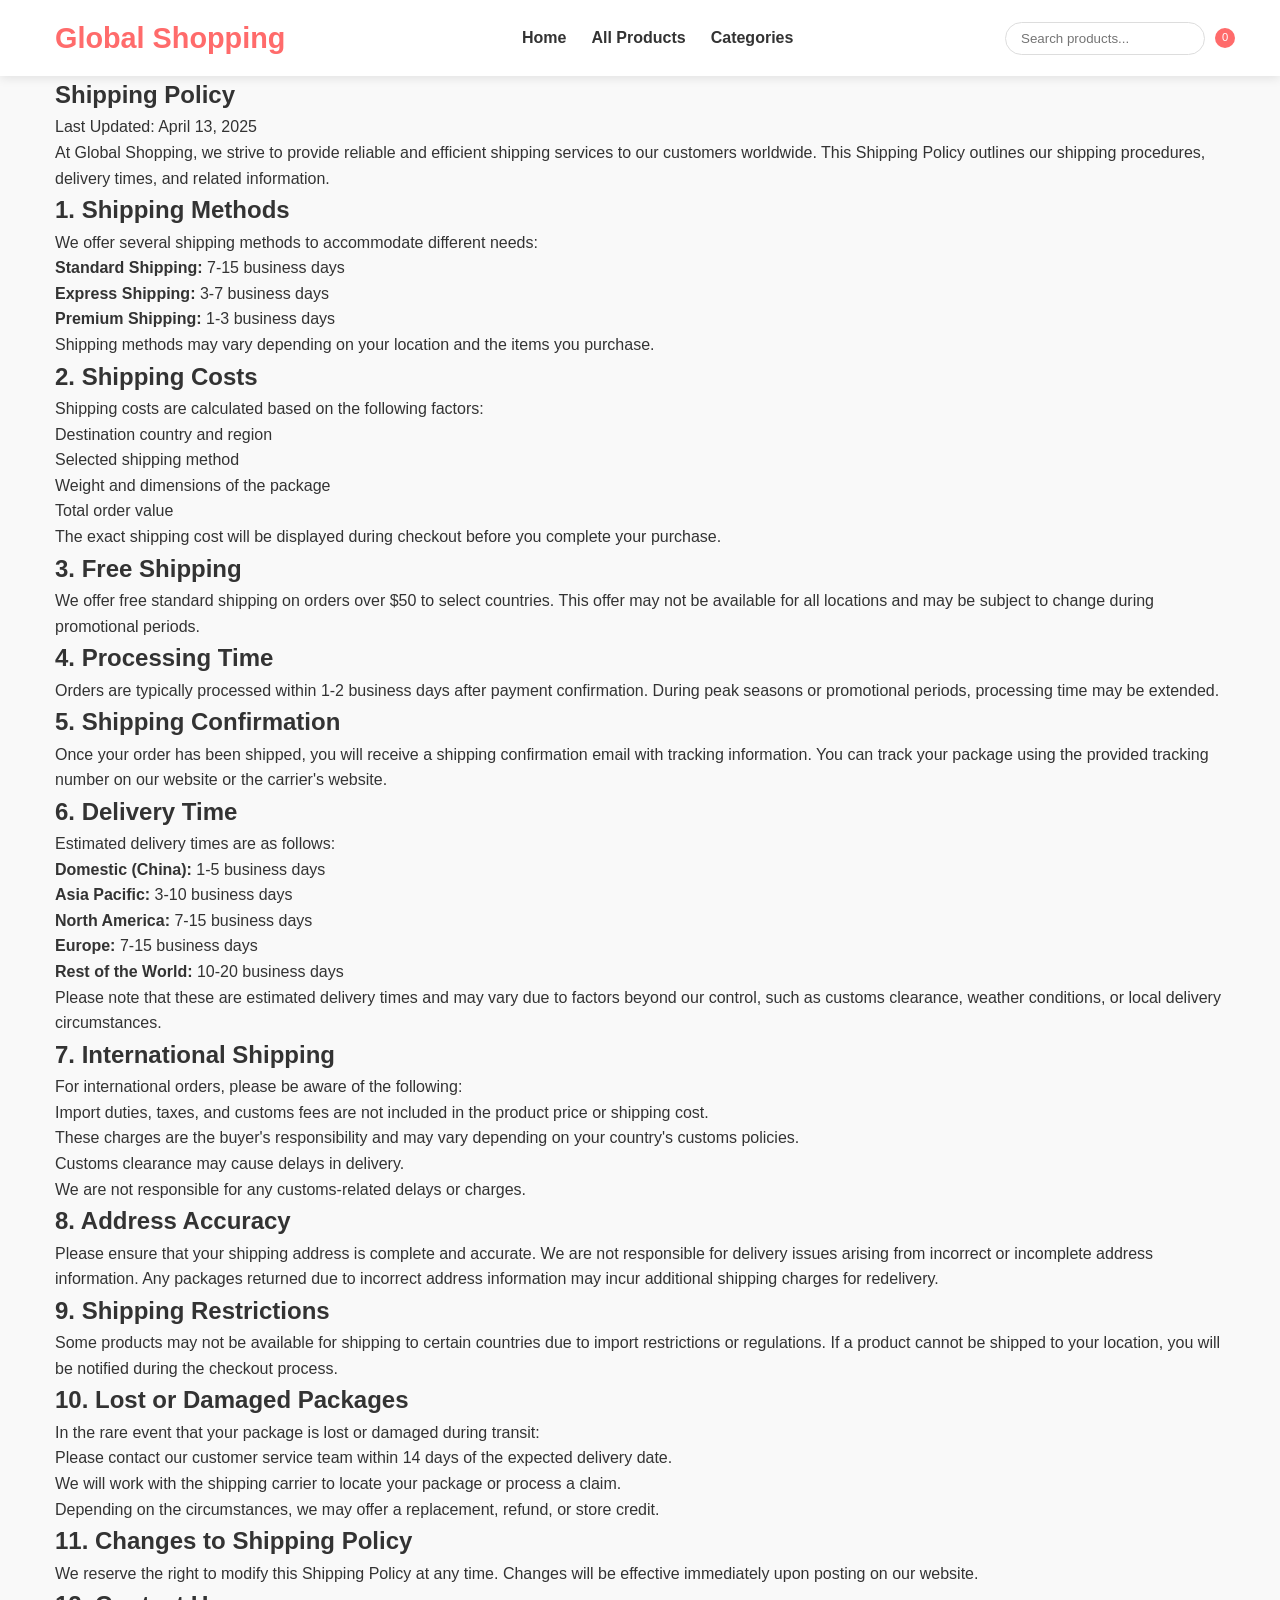
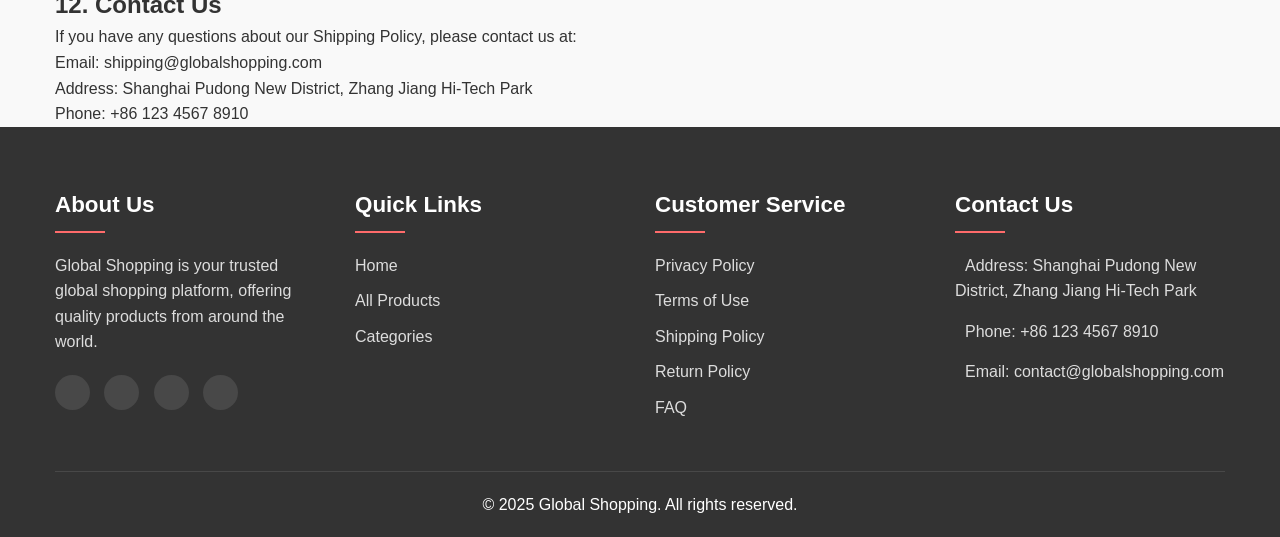
<file: shipping.html>
<!DOCTYPE html>
<html lang="en">
<head>
    <meta charset="UTF-8">
    <meta name="viewport" content="width=device-width, initial-scale=1.0">
    <title>Shipping Policy - Global Shopping</title>
    <link rel="stylesheet" href="style.css">
</head>
<body>
    <header>
        <div class="container">
            <div class="logo">
                <h1>Global Shopping</h1>
            </div>
            <nav>
                <ul>
                    <li><a href="index.html">Home</a></li>
                    <li><a href="products.html">All Products</a></li>
                    <li><a href="categories.html">Categories</a></li>
                </ul>
            </nav>
            <div class="search-cart">
                <div class="search">
                    <input type="text" placeholder="Search products...">
                    <button><i class="fas fa-search"></i></button>
                </div>
                <div class="cart">
                    <a href="cart.html"><i class="fas fa-shopping-cart"></i> <span id="cart-count">0</span></a>
                </div>
            </div>
        </div>
    </header>

    <section class="policy-page">
        <div class="container">
            <div class="policy-container">
                <h1>Shipping Policy</h1>
                
                <p>Last Updated: April 13, 2025</p>
                
                <p>At Global Shopping, we strive to provide reliable and efficient shipping services to our customers worldwide. This Shipping Policy outlines our shipping procedures, delivery times, and related information.</p>
                
                <h2>1. Shipping Methods</h2>
                
                <p>We offer several shipping methods to accommodate different needs:</p>
                
                <ul>
                    <li><strong>Standard Shipping:</strong> 7-15 business days</li>
                    <li><strong>Express Shipping:</strong> 3-7 business days</li>
                    <li><strong>Premium Shipping:</strong> 1-3 business days</li>
                </ul>
                
                <p>Shipping methods may vary depending on your location and the items you purchase.</p>
                
                <h2>2. Shipping Costs</h2>
                
                <p>Shipping costs are calculated based on the following factors:</p>
                
                <ul>
                    <li>Destination country and region</li>
                    <li>Selected shipping method</li>
                    <li>Weight and dimensions of the package</li>
                    <li>Total order value</li>
                </ul>
                
                <p>The exact shipping cost will be displayed during checkout before you complete your purchase.</p>
                
                <h2>3. Free Shipping</h2>
                
                <p>We offer free standard shipping on orders over $50 to select countries. This offer may not be available for all locations and may be subject to change during promotional periods.</p>
                
                <h2>4. Processing Time</h2>
                
                <p>Orders are typically processed within 1-2 business days after payment confirmation. During peak seasons or promotional periods, processing time may be extended.</p>
                
                <h2>5. Shipping Confirmation</h2>
                
                <p>Once your order has been shipped, you will receive a shipping confirmation email with tracking information. You can track your package using the provided tracking number on our website or the carrier's website.</p>
                
                <h2>6. Delivery Time</h2>
                
                <p>Estimated delivery times are as follows:</p>
                
                <ul>
                    <li><strong>Domestic (China):</strong> 1-5 business days</li>
                    <li><strong>Asia Pacific:</strong> 3-10 business days</li>
                    <li><strong>North America:</strong> 7-15 business days</li>
                    <li><strong>Europe:</strong> 7-15 business days</li>
                    <li><strong>Rest of the World:</strong> 10-20 business days</li>
                </ul>
                
                <p>Please note that these are estimated delivery times and may vary due to factors beyond our control, such as customs clearance, weather conditions, or local delivery circumstances.</p>
                
                <h2>7. International Shipping</h2>
                
                <p>For international orders, please be aware of the following:</p>
                
                <ul>
                    <li>Import duties, taxes, and customs fees are not included in the product price or shipping cost.</li>
                    <li>These charges are the buyer's responsibility and may vary depending on your country's customs policies.</li>
                    <li>Customs clearance may cause delays in delivery.</li>
                    <li>We are not responsible for any customs-related delays or charges.</li>
                </ul>
                
                <h2>8. Address Accuracy</h2>
                
                <p>Please ensure that your shipping address is complete and accurate. We are not responsible for delivery issues arising from incorrect or incomplete address information. Any packages returned due to incorrect address information may incur additional shipping charges for redelivery.</p>
                
                <h2>9. Shipping Restrictions</h2>
                
                <p>Some products may not be available for shipping to certain countries due to import restrictions or regulations. If a product cannot be shipped to your location, you will be notified during the checkout process.</p>
                
                <h2>10. Lost or Damaged Packages</h2>
                
                <p>In the rare event that your package is lost or damaged during transit:</p>
                
                <ul>
                    <li>Please contact our customer service team within 14 days of the expected delivery date.</li>
                    <li>We will work with the shipping carrier to locate your package or process a claim.</li>
                    <li>Depending on the circumstances, we may offer a replacement, refund, or store credit.</li>
                </ul>
                
                <h2>11. Changes to Shipping Policy</h2>
                
                <p>We reserve the right to modify this Shipping Policy at any time. Changes will be effective immediately upon posting on our website.</p>
                
                <h2>12. Contact Us</h2>
                
                <p>If you have any questions about our Shipping Policy, please contact us at:</p>
                
                <p>Email: shipping@globalshopping.com<br>
                Address: Shanghai Pudong New District, Zhang Jiang Hi-Tech Park<br>
                Phone: +86 123 4567 8910</p>
            </div>
        </div>
    </section>

    <footer>
        <div class="container">
            <div class="footer-content">
                <div class="footer-section about">
                    <h3>About Us</h3>
                    <p>Global Shopping is your trusted global shopping platform, offering quality products from around the world.</p>
                    <div class="social">
                        <a href="#"><i class="fab fa-facebook"></i></a>
                        <a href="#"><i class="fab fa-twitter"></i></a>
                        <a href="#"><i class="fab fa-instagram"></i></a>
                        <a href="#"><i class="fab fa-linkedin"></i></a>
                    </div>
                </div>
                <div class="footer-section links">
                    <h3>Quick Links</h3>
                    <ul>
                        <li><a href="index.html">Home</a></li>
                        <li><a href="products.html">All Products</a></li>
                        <li><a href="categories.html">Categories</a></li>
                    </ul>
                </div>
                <div class="footer-section links">
                    <h3>Customer Service</h3>
                    <ul>
                        <li><a href="privacy.html">Privacy Policy</a></li>
                        <li><a href="terms.html">Terms of Use</a></li>
                        <li><a href="shipping.html">Shipping Policy</a></li>
                        <li><a href="returns.html">Return Policy</a></li>
                        <li><a href="faq.html">FAQ</a></li>
                    </ul>
                </div>
                <div class="footer-section contact">
                    <h3>Contact Us</h3>
                    <p><i class="fas fa-map-marker-alt"></i> Address: Shanghai Pudong New District, Zhang Jiang Hi-Tech Park</p>
                    <p><i class="fas fa-phone"></i> Phone: +86 123 4567 8910</p>
                    <p><i class="fas fa-envelope"></i> Email: contact@globalshopping.com</p>
                </div>
            </div>
            <div class="footer-bottom">
                <p>&copy; 2025 Global Shopping. All rights reserved.</p>
            </div>
        </div>
    </footer>

    <script src="products.js"></script>
    <script src="main.js"></script>
</body>
</html>
</file>
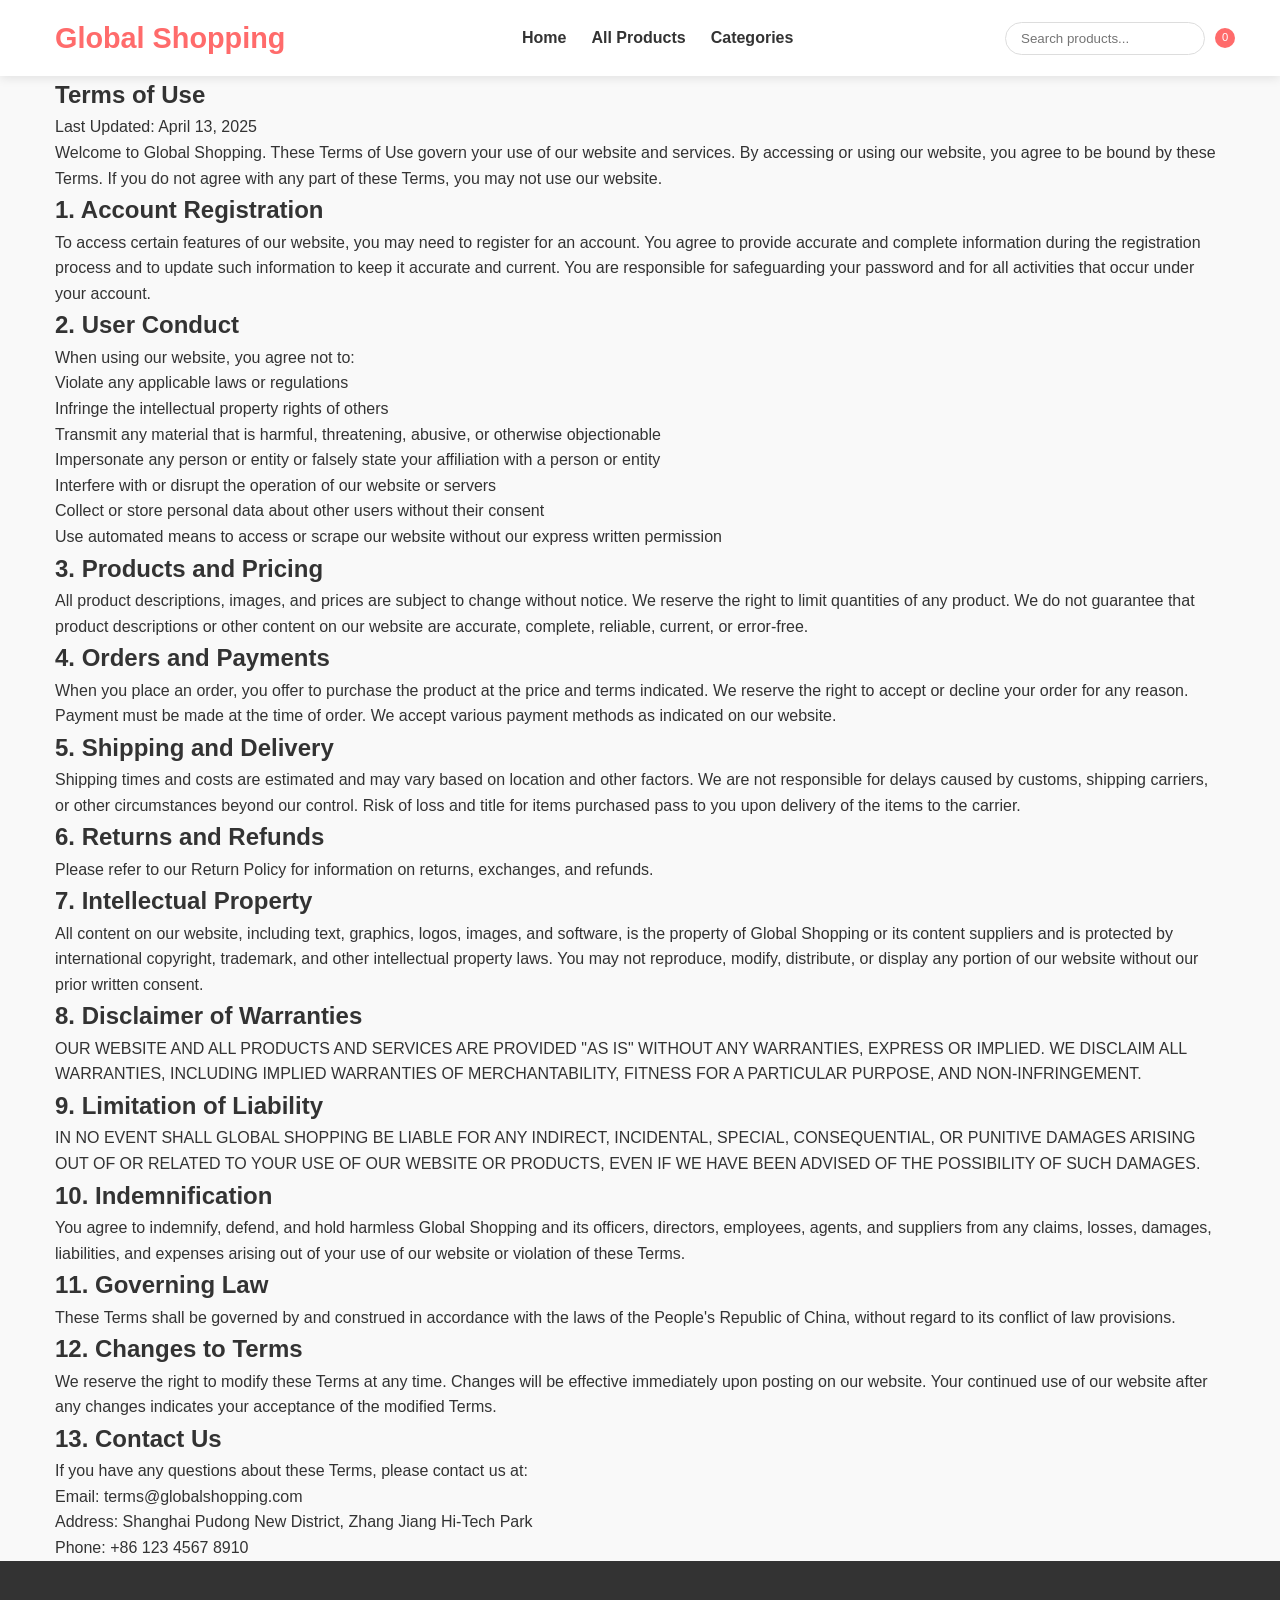
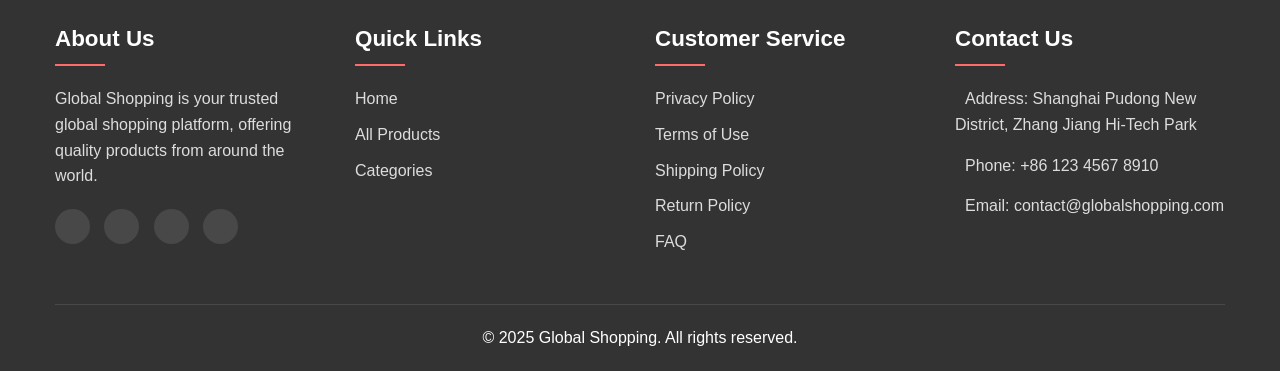
<file: terms.html>
<!DOCTYPE html>
<html lang="en">
<head>
    <meta charset="UTF-8">
    <meta name="viewport" content="width=device-width, initial-scale=1.0">
    <title>Terms of Use - Global Shopping</title>
    <link rel="stylesheet" href="style.css">
</head>
<body>
    <header>
        <div class="container">
            <div class="logo">
                <h1>Global Shopping</h1>
            </div>
            <nav>
                <ul>
                    <li><a href="index.html">Home</a></li>
                    <li><a href="products.html">All Products</a></li>
                    <li><a href="categories.html">Categories</a></li>
                </ul>
            </nav>
            <div class="search-cart">
                <div class="search">
                    <input type="text" placeholder="Search products...">
                    <button><i class="fas fa-search"></i></button>
                </div>
                <div class="cart">
                    <a href="cart.html"><i class="fas fa-shopping-cart"></i> <span id="cart-count">0</span></a>
                </div>
            </div>
        </div>
    </header>

    <section class="policy-page">
        <div class="container">
            <div class="policy-container">
                <h1>Terms of Use</h1>
                
                <p>Last Updated: April 13, 2025</p>
                
                <p>Welcome to Global Shopping. These Terms of Use govern your use of our website and services. By accessing or using our website, you agree to be bound by these Terms. If you do not agree with any part of these Terms, you may not use our website.</p>
                
                <h2>1. Account Registration</h2>
                
                <p>To access certain features of our website, you may need to register for an account. You agree to provide accurate and complete information during the registration process and to update such information to keep it accurate and current. You are responsible for safeguarding your password and for all activities that occur under your account.</p>
                
                <h2>2. User Conduct</h2>
                
                <p>When using our website, you agree not to:</p>
                
                <ul>
                    <li>Violate any applicable laws or regulations</li>
                    <li>Infringe the intellectual property rights of others</li>
                    <li>Transmit any material that is harmful, threatening, abusive, or otherwise objectionable</li>
                    <li>Impersonate any person or entity or falsely state your affiliation with a person or entity</li>
                    <li>Interfere with or disrupt the operation of our website or servers</li>
                    <li>Collect or store personal data about other users without their consent</li>
                    <li>Use automated means to access or scrape our website without our express written permission</li>
                </ul>
                
                <h2>3. Products and Pricing</h2>
                
                <p>All product descriptions, images, and prices are subject to change without notice. We reserve the right to limit quantities of any product. We do not guarantee that product descriptions or other content on our website are accurate, complete, reliable, current, or error-free.</p>
                
                <h2>4. Orders and Payments</h2>
                
                <p>When you place an order, you offer to purchase the product at the price and terms indicated. We reserve the right to accept or decline your order for any reason. Payment must be made at the time of order. We accept various payment methods as indicated on our website.</p>
                
                <h2>5. Shipping and Delivery</h2>
                
                <p>Shipping times and costs are estimated and may vary based on location and other factors. We are not responsible for delays caused by customs, shipping carriers, or other circumstances beyond our control. Risk of loss and title for items purchased pass to you upon delivery of the items to the carrier.</p>
                
                <h2>6. Returns and Refunds</h2>
                
                <p>Please refer to our Return Policy for information on returns, exchanges, and refunds.</p>
                
                <h2>7. Intellectual Property</h2>
                
                <p>All content on our website, including text, graphics, logos, images, and software, is the property of Global Shopping or its content suppliers and is protected by international copyright, trademark, and other intellectual property laws. You may not reproduce, modify, distribute, or display any portion of our website without our prior written consent.</p>
                
                <h2>8. Disclaimer of Warranties</h2>
                
                <p>OUR WEBSITE AND ALL PRODUCTS AND SERVICES ARE PROVIDED "AS IS" WITHOUT ANY WARRANTIES, EXPRESS OR IMPLIED. WE DISCLAIM ALL WARRANTIES, INCLUDING IMPLIED WARRANTIES OF MERCHANTABILITY, FITNESS FOR A PARTICULAR PURPOSE, AND NON-INFRINGEMENT.</p>
                
                <h2>9. Limitation of Liability</h2>
                
                <p>IN NO EVENT SHALL GLOBAL SHOPPING BE LIABLE FOR ANY INDIRECT, INCIDENTAL, SPECIAL, CONSEQUENTIAL, OR PUNITIVE DAMAGES ARISING OUT OF OR RELATED TO YOUR USE OF OUR WEBSITE OR PRODUCTS, EVEN IF WE HAVE BEEN ADVISED OF THE POSSIBILITY OF SUCH DAMAGES.</p>
                
                <h2>10. Indemnification</h2>
                
                <p>You agree to indemnify, defend, and hold harmless Global Shopping and its officers, directors, employees, agents, and suppliers from any claims, losses, damages, liabilities, and expenses arising out of your use of our website or violation of these Terms.</p>
                
                <h2>11. Governing Law</h2>
                
                <p>These Terms shall be governed by and construed in accordance with the laws of the People's Republic of China, without regard to its conflict of law provisions.</p>
                
                <h2>12. Changes to Terms</h2>
                
                <p>We reserve the right to modify these Terms at any time. Changes will be effective immediately upon posting on our website. Your continued use of our website after any changes indicates your acceptance of the modified Terms.</p>
                
                <h2>13. Contact Us</h2>
                
                <p>If you have any questions about these Terms, please contact us at:</p>
                
                <p>Email: terms@globalshopping.com<br>
                Address: Shanghai Pudong New District, Zhang Jiang Hi-Tech Park<br>
                Phone: +86 123 4567 8910</p>
            </div>
        </div>
    </section>

    <footer>
        <div class="container">
            <div class="footer-content">
                <div class="footer-section about">
                    <h3>About Us</h3>
                    <p>Global Shopping is your trusted global shopping platform, offering quality products from around the world.</p>
                    <div class="social">
                        <a href="#"><i class="fab fa-facebook"></i></a>
                        <a href="#"><i class="fab fa-twitter"></i></a>
                        <a href="#"><i class="fab fa-instagram"></i></a>
                        <a href="#"><i class="fab fa-linkedin"></i></a>
                    </div>
                </div>
                <div class="footer-section links">
                    <h3>Quick Links</h3>
                    <ul>
                        <li><a href="index.html">Home</a></li>
                        <li><a href="products.html">All Products</a></li>
                        <li><a href="categories.html">Categories</a></li>
                    </ul>
                </div>
                <div class="footer-section links">
                    <h3>Customer Service</h3>
                    <ul>
                        <li><a href="privacy.html">Privacy Policy</a></li>
                        <li><a href="terms.html">Terms of Use</a></li>
                        <li><a href="shipping.html">Shipping Policy</a></li>
                        <li><a href="returns.html">Return Policy</a></li>
                        <li><a href="faq.html">FAQ</a></li>
                    </ul>
                </div>
                <div class="footer-section contact">
                    <h3>Contact Us</h3>
                    <p><i class="fas fa-map-marker-alt"></i> Address: Shanghai Pudong New District, Zhang Jiang Hi-Tech Park</p>
                    <p><i class="fas fa-phone"></i> Phone: +86 123 4567 8910</p>
                    <p><i class="fas fa-envelope"></i> Email: contact@globalshopping.com</p>
                </div>
            </div>
            <div class="footer-bottom">
                <p>&copy; 2025 Global Shopping. All rights reserved.</p>
            </div>
        </div>
    </footer>

    <script src="products.js"></script>
    <script src="main.js"></script>
</body>
</html>
</file>
<file: style.css>
/* u5168u5c40u6837u5f0f */
* {
    margin: 0;
    padding: 0;
    box-sizing: border-box;
}

body {
    font-family: 'Arial', sans-serif;
    line-height: 1.6;
    color: #333;
    background-color: #f9f9f9;
}

.container {
    max-width: 1200px;
    margin: 0 auto;
    padding: 0 15px;
}

a {
    text-decoration: none;
    color: #333;
    transition: color 0.3s ease;
}

a:hover {
    color: #ff6b6b;
}

ul {
    list-style: none;
}

img {
    max-width: 100%;
    height: auto;
}

.btn {
    display: inline-block;
    background-color: #ff6b6b;
    color: #fff;
    padding: 10px 25px;
    border-radius: 5px;
    font-weight: bold;
    text-transform: uppercase;
    letter-spacing: 1px;
    transition: background-color 0.3s ease;
}

.btn:hover {
    background-color: #ff5252;
    color: #fff;
}

.section-title {
    text-align: center;
    margin-bottom: 40px;
    font-size: 2.2rem;
    color: #333;
    position: relative;
    padding-bottom: 15px;
}

.section-title::after {
    content: '';
    position: absolute;
    bottom: 0;
    left: 50%;
    transform: translateX(-50%);
    width: 80px;
    height: 3px;
    background-color: #ff6b6b;
}

/* u5934u90e8u6837u5f0f */
header {
    background-color: #fff;
    box-shadow: 0 2px 10px rgba(0, 0, 0, 0.1);
    position: sticky;
    top: 0;
    z-index: 1000;
}

header .container {
    display: flex;
    justify-content: space-between;
    align-items: center;
    padding: 15px;
}

.logo h1 {
    font-size: 1.8rem;
    color: #ff6b6b;
}

nav ul {
    display: flex;
}

nav ul li {
    margin-left: 25px;
}

nav ul li a {
    font-weight: 600;
}

.search-cart {
    display: flex;
    align-items: center;
}

.search {
    position: relative;
    margin-right: 20px;
}

.search input {
    padding: 8px 15px;
    border-radius: 30px;
    border: 1px solid #ddd;
    width: 200px;
    outline: none;
}

.search button {
    position: absolute;
    right: 10px;
    top: 50%;
    transform: translateY(-50%);
    background: none;
    border: none;
    cursor: pointer;
    color: #666;
}

.cart a {
    font-size: 1.2rem;
    position: relative;
}

.cart span {
    position: absolute;
    top: -10px;
    right: -10px;
    background-color: #ff6b6b;
    color: #fff;
    font-size: 0.7rem;
    width: 20px;
    height: 20px;
    border-radius: 50%;
    display: flex;
    align-items: center;
    justify-content: center;
}

/* u82f1u96c4u533au57dfu6837u5f0f */
.hero {
    background: linear-gradient(rgba(0, 0, 0, 0.5), rgba(0, 0, 0, 0.5)), url('https://ae01.alicdn.com/kf/S1d3b0c2a7d0c4d0c9b5b8c8c8c8c8cX.jpg') no-repeat center center/cover;
    color: #fff;
    padding: 100px 0;
    text-align: center;
}

.hero-content h2 {
    font-size: 3rem;
    margin-bottom: 20px;
    text-shadow: 2px 2px 4px rgba(0, 0, 0, 0.5);
}

.hero-content p {
    font-size: 1.2rem;
    margin-bottom: 30px;
    max-width: 600px;
    margin-left: auto;
    margin-right: auto;
    text-shadow: 1px 1px 2px rgba(0, 0, 0, 0.5);
}

/* u5206u7c7bu6837u5f0f */
.featured-categories {
    padding: 80px 0;
    background-color: #fff;
}

.categories-grid {
    display: grid;
    grid-template-columns: repeat(auto-fill, minmax(250px, 1fr));
    gap: 30px;
}

.category-card {
    border-radius: 10px;
    overflow: hidden;
    box-shadow: 0 5px 15px rgba(0, 0, 0, 0.1);
    transition: transform 0.3s ease, box-shadow 0.3s ease;
    cursor: pointer;
    position: relative;
}

.category-card:hover {
    transform: translateY(-10px);
    box-shadow: 0 10px 25px rgba(0, 0, 0, 0.2);
}

.category-image {
    height: 200px;
    overflow: hidden;
}

.category-image img {
    width: 100%;
    height: 100%;
    object-fit: cover;
    transition: transform 0.5s ease;
}

.category-card:hover .category-image img {
    transform: scale(1.1);
}

.category-info {
    padding: 20px;
    background-color: #fff;
    text-align: center;
}

.category-info h3 {
    margin-bottom: 10px;
    font-size: 1.4rem;
}

/* u4ea7u54c1u6837u5f0f */
.featured-products {
    padding: 80px 0;
    background-color: #f9f9f9;
}

.products-grid {
    display: grid;
    grid-template-columns: repeat(auto-fill, minmax(250px, 1fr));
    gap: 30px;
}

.product-card {
    background-color: #fff;
    border-radius: 10px;
    overflow: hidden;
    box-shadow: 0 5px 15px rgba(0, 0, 0, 0.1);
    transition: transform 0.3s ease, box-shadow 0.3s ease;
}

.product-card:hover {
    transform: translateY(-10px);
    box-shadow: 0 10px 25px rgba(0, 0, 0, 0.2);
}

.product-image {
    height: 200px;
    overflow: hidden;
}

.product-image img {
    width: 100%;
    height: 100%;
    object-fit: cover;
    transition: transform 0.5s ease;
}

.product-card:hover .product-image img {
    transform: scale(1.1);
}

.product-info {
    padding: 20px;
}

.product-info h3 {
    margin-bottom: 10px;
    font-size: 1.2rem;
}

.product-info h3 a {
    color: #333;
}

.product-price {
    color: #ff6b6b;
    font-weight: bold;
    font-size: 1.2rem;
    margin-bottom: 15px;
}

.product-actions {
    display: flex;
    justify-content: space-between;
}

.add-to-cart {
    background-color: #ff6b6b;
    color: #fff;
    border: none;
    padding: 8px 15px;
    border-radius: 5px;
    cursor: pointer;
    font-weight: bold;
    transition: background-color 0.3s ease;
}

.add-to-cart:hover {
    background-color: #ff5252;
}

.view-details {
    padding: 8px 15px;
    border: 1px solid #ddd;
    border-radius: 5px;
    color: #666;
    font-weight: bold;
    transition: all 0.3s ease;
}

.view-details:hover {
    background-color: #f5f5f5;
    color: #333;
}

.view-more {
    text-align: center;
    margin-top: 40px;
}

/* u4f18u52bfu6837u5f0f */
.benefits {
    padding: 80px 0;
    background-color: #fff;
}

.benefits-grid {
    display: grid;
    grid-template-columns: repeat(auto-fill, minmax(250px, 1fr));
    gap: 30px;
}

.benefit-card {
    text-align: center;
    padding: 30px;
    border-radius: 10px;
    box-shadow: 0 5px 15px rgba(0, 0, 0, 0.05);
    transition: transform 0.3s ease;
}

.benefit-card:hover {
    transform: translateY(-10px);
}

.benefit-card i {
    font-size: 3rem;
    color: #ff6b6b;
    margin-bottom: 20px;
}

.benefit-card h3 {
    margin-bottom: 15px;
    font-size: 1.4rem;
}

/* u5e95u90e8u6837u5f0f */
footer {
    background-color: #333;
    color: #fff;
    padding: 60px 0 20px;
}

.footer-content {
    display: grid;
    grid-template-columns: repeat(auto-fit, minmax(200px, 1fr));
    gap: 30px;
    margin-bottom: 40px;
}

.footer-section h3 {
    font-size: 1.4rem;
    margin-bottom: 20px;
    position: relative;
    padding-bottom: 10px;
}

.footer-section h3::after {
    content: '';
    position: absolute;
    bottom: 0;
    left: 0;
    width: 50px;
    height: 2px;
    background-color: #ff6b6b;
}

.footer-section p {
    margin-bottom: 15px;
    color: #ddd;
}

.footer-section ul li {
    margin-bottom: 10px;
}

.footer-section ul li a {
    color: #ddd;
    transition: color 0.3s ease;
}

.footer-section ul li a:hover {
    color: #ff6b6b;
}

.social {
    margin-top: 20px;
}

.social a {
    display: inline-block;
    width: 35px;
    height: 35px;
    background-color: rgba(255, 255, 255, 0.1);
    color: #fff;
    border-radius: 50%;
    text-align: center;
    line-height: 35px;
    margin-right: 10px;
    transition: background-color 0.3s ease;
}

.social a:hover {
    background-color: #ff6b6b;
}

.footer-section.contact i {
    margin-right: 10px;
    color: #ff6b6b;
}

.footer-bottom {
    text-align: center;
    padding-top: 20px;
    border-top: 1px solid rgba(255, 255, 255, 0.1);
}

/* u54cdu5e94u5f0fu6837u5f0f */
@media (max-width: 992px) {
    header .container {
        flex-direction: column;
    }
    
    .logo, nav, .search-cart {
        margin-bottom: 15px;
    }
    
    .search input {
        width: 150px;
    }
}

@media (max-width: 768px) {
    nav ul {
        flex-direction: column;
        text-align: center;
    }
    
    nav ul li {
        margin: 5px 0;
    }
    
    .search-cart {
        flex-direction: column;
    }
    
    .search {
        margin-bottom: 15px;
        margin-right: 0;
    }
    
    .hero-content h2 {
        font-size: 2rem;
    }
    
    .footer-content {
        grid-template-columns: 1fr;
    }
}

/* u4ea7u54c1u8be6u60c5u9875u6837u5f0f */
.product-detail {
    padding: 80px 0;
}

.product-detail-container {
    display: grid;
    grid-template-columns: 1fr 1fr;
    gap: 50px;
}

.product-detail-image {
    border-radius: 10px;
    overflow: hidden;
    box-shadow: 0 5px 15px rgba(0, 0, 0, 0.1);
}

.product-detail-image img {
    width: 100%;
    height: auto;
    display: block;
}

.product-detail-info h1 {
    font-size: 2.2rem;
    margin-bottom: 15px;
}

.product-detail-price {
    color: #ff6b6b;
    font-size: 1.8rem;
    font-weight: bold;
    margin-bottom: 20px;
}

.product-detail-description {
    margin-bottom: 30px;
    line-height: 1.8;
}

.product-detail-features {
    margin-bottom: 30px;
}

.product-detail-features h3 {
    margin-bottom: 15px;
    font-size: 1.4rem;
}

.product-detail-features ul {
    list-style: disc;
    padding-left: 20px;
}

.product-detail-features ul li {
    margin-bottom: 10px;
}

.product-detail-actions {
    display: flex;
    gap: 15px;
}

.product-detail-actions .add-to-cart {
    padding: 12px 25px;
    font-size: 1.1rem;
}

.related-products {
    padding: 80px 0;
    background-color: #f9f9f9;
}

@media (max-width: 768px) {
    .product-detail-container {
        grid-template-columns: 1fr;
    }
}

/* u8d2du7269u8f66u9875u9762u6837u5f0f */
.cart-page {
    padding: 80px 0;
}

.cart-items {
    margin-bottom: 40px;
}

.cart-item {
    display: grid;
    grid-template-columns: 100px 2fr 1fr 1fr 50px;
    align-items: center;
    gap: 20px;
    padding: 20px;
    background-color: #fff;
    border-radius: 10px;
    box-shadow: 0 5px 15px rgba(0, 0, 0, 0.05);
    margin-bottom: 20px;
}

.cart-item-image {
    width: 100px;
    height: 100px;
    border-radius: 5px;
    overflow: hidden;
}

.cart-item-image img {
    width: 100%;
    height: 100%;
    object-fit: cover;
}

.cart-item-name {
    font-weight: bold;
}

.cart-item-price {
    color: #ff6b6b;
    font-weight: bold;
}

.cart-item-quantity {
    display: flex;
    align-items: center;
}

.cart-item-quantity button {
    width: 30px;
    height: 30px;
    background-color: #f5f5f5;
    border: none;
    border-radius: 5px;
    cursor: pointer;
    font-weight: bold;
}

.cart-item-quantity span {
    margin: 0 10px;
    font-weight: bold;
}

.cart-item-remove {
    color: #ff6b6b;
    cursor: pointer;
    font-size: 1.2rem;
}

.cart-summary {
    background-color: #fff;
    padding: 30px;
    border-radius: 10px;
    box-shadow: 0 5px 15px rgba(0, 0, 0, 0.05);
}

.cart-summary h2 {
    margin-bottom: 20px;
    font-size: 1.8rem;
}

.cart-summary-item {
    display: flex;
    justify-content: space-between;
    margin-bottom: 15px;
    padding-bottom: 15px;
    border-bottom: 1px solid #eee;
}

.cart-summary-item:last-child {
    border-bottom: none;
    padding-bottom: 0;
    margin-bottom: 25px;
}

.cart-summary-total {
    font-weight: bold;
    font-size: 1.2rem;
}

.cart-summary .btn {
    width: 100%;
    text-align: center;
    padding: 15px;
    font-size: 1.1rem;
}

.empty-cart {
    text-align: center;
    padding: 50px 0;
    font-size: 1.2rem;
    color: #666;
}

@media (max-width: 768px) {
    .cart-item {
        grid-template-columns: 80px 1fr;
        grid-template-rows: auto auto auto;
    }
    
    .cart-item-image {
        grid-row: span 3;
    }
    
    .cart-item-price, .cart-item-quantity {
        margin-top: 10px;
    }
    
    .cart-item-remove {
        position: absolute;
        top: 20px;
        right: 20px;
    }
}

/* 通知样式 */
.notification {
    position: fixed;
    bottom: 20px;
    right: 20px;
    background-color: #333;
    color: #fff;
    padding: 15px 25px;
    border-radius: 5px;
    box-shadow: 0 5px 15px rgba(0, 0, 0, 0.2);
    z-index: 1001;
    display: none;
    animation: slideIn 0.3s forwards;
}

@keyframes slideIn {
    from {
        transform: translateX(100%);
        opacity: 0;
    }
    to {
        transform: translateX(0);
        opacity: 1;
    }
}
</file>
